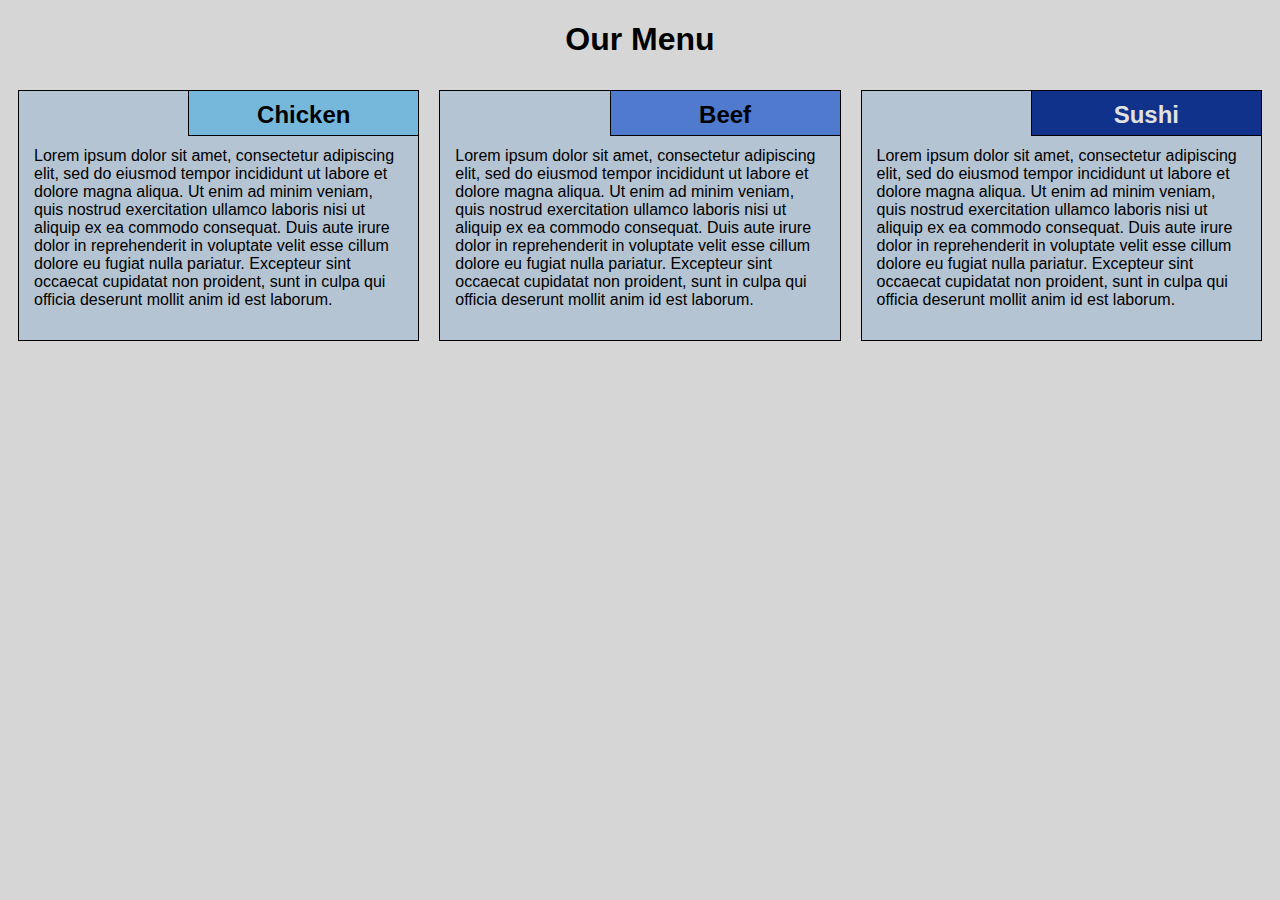
<file: mod2_solution/index.html>
<!DOCTYPE html>
<html lang="en">

<head>
    <meta charset="utf-8">
    <meta name="viewport" content="width=device-width, initial-scale=1">
    <title>Assignment Solution for Module 2</title>
    <link rel="stylesheet" href="css/style.css">
</head>

<body>
    <h1>Our Menu</h1>
    <div class="row">
        <div class="col-lg-4 col-md-6 col-sm-12">
            <section class="Chicken">
                <h2>Chicken</h2>
                <p>
                    Lorem ipsum dolor sit amet, consectetur adipiscing elit, sed do eiusmod tempor incididunt ut labore et dolore magna aliqua. Ut enim ad minim veniam, quis nostrud exercitation ullamco laboris nisi ut aliquip ex ea commodo consequat. Duis aute irure dolor in reprehenderit in voluptate velit esse cillum dolore eu fugiat nulla pariatur. Excepteur sint occaecat cupidatat non proident, sunt in culpa qui officia deserunt mollit anim id est laborum.
                </p>
            </section>
        </div>
        <div class="col-lg-4 col-md-6 col-sm-12">
            <section class="Beef">
                <h2>Beef</h2>
                <p>
                    Lorem ipsum dolor sit amet, consectetur adipiscing elit, sed do eiusmod tempor incididunt ut labore et dolore magna aliqua. Ut enim ad minim veniam, quis nostrud exercitation ullamco laboris nisi ut aliquip ex ea commodo consequat. Duis aute irure dolor in reprehenderit in voluptate velit esse cillum dolore eu fugiat nulla pariatur. Excepteur sint occaecat cupidatat non proident, sunt in culpa qui officia deserunt mollit anim id est laborum.
                </p>
            </section>
        </div>
        <div class="col-lg-4 col-md-12 col-sm-12">
            <section class="Sushi">
                <h2>Sushi</h2>
                <p>
                    Lorem ipsum dolor sit amet, consectetur adipiscing elit, sed do eiusmod tempor incididunt ut labore et dolore magna aliqua. Ut enim ad minim veniam, quis nostrud exercitation ullamco laboris nisi ut aliquip ex ea commodo consequat. Duis aute irure dolor in reprehenderit in voluptate velit esse cillum dolore eu fugiat nulla pariatur. Excepteur sint occaecat cupidatat non proident, sunt in culpa qui officia deserunt mollit anim id est laborum.
                </p>
            </section>
        </div>
</file>
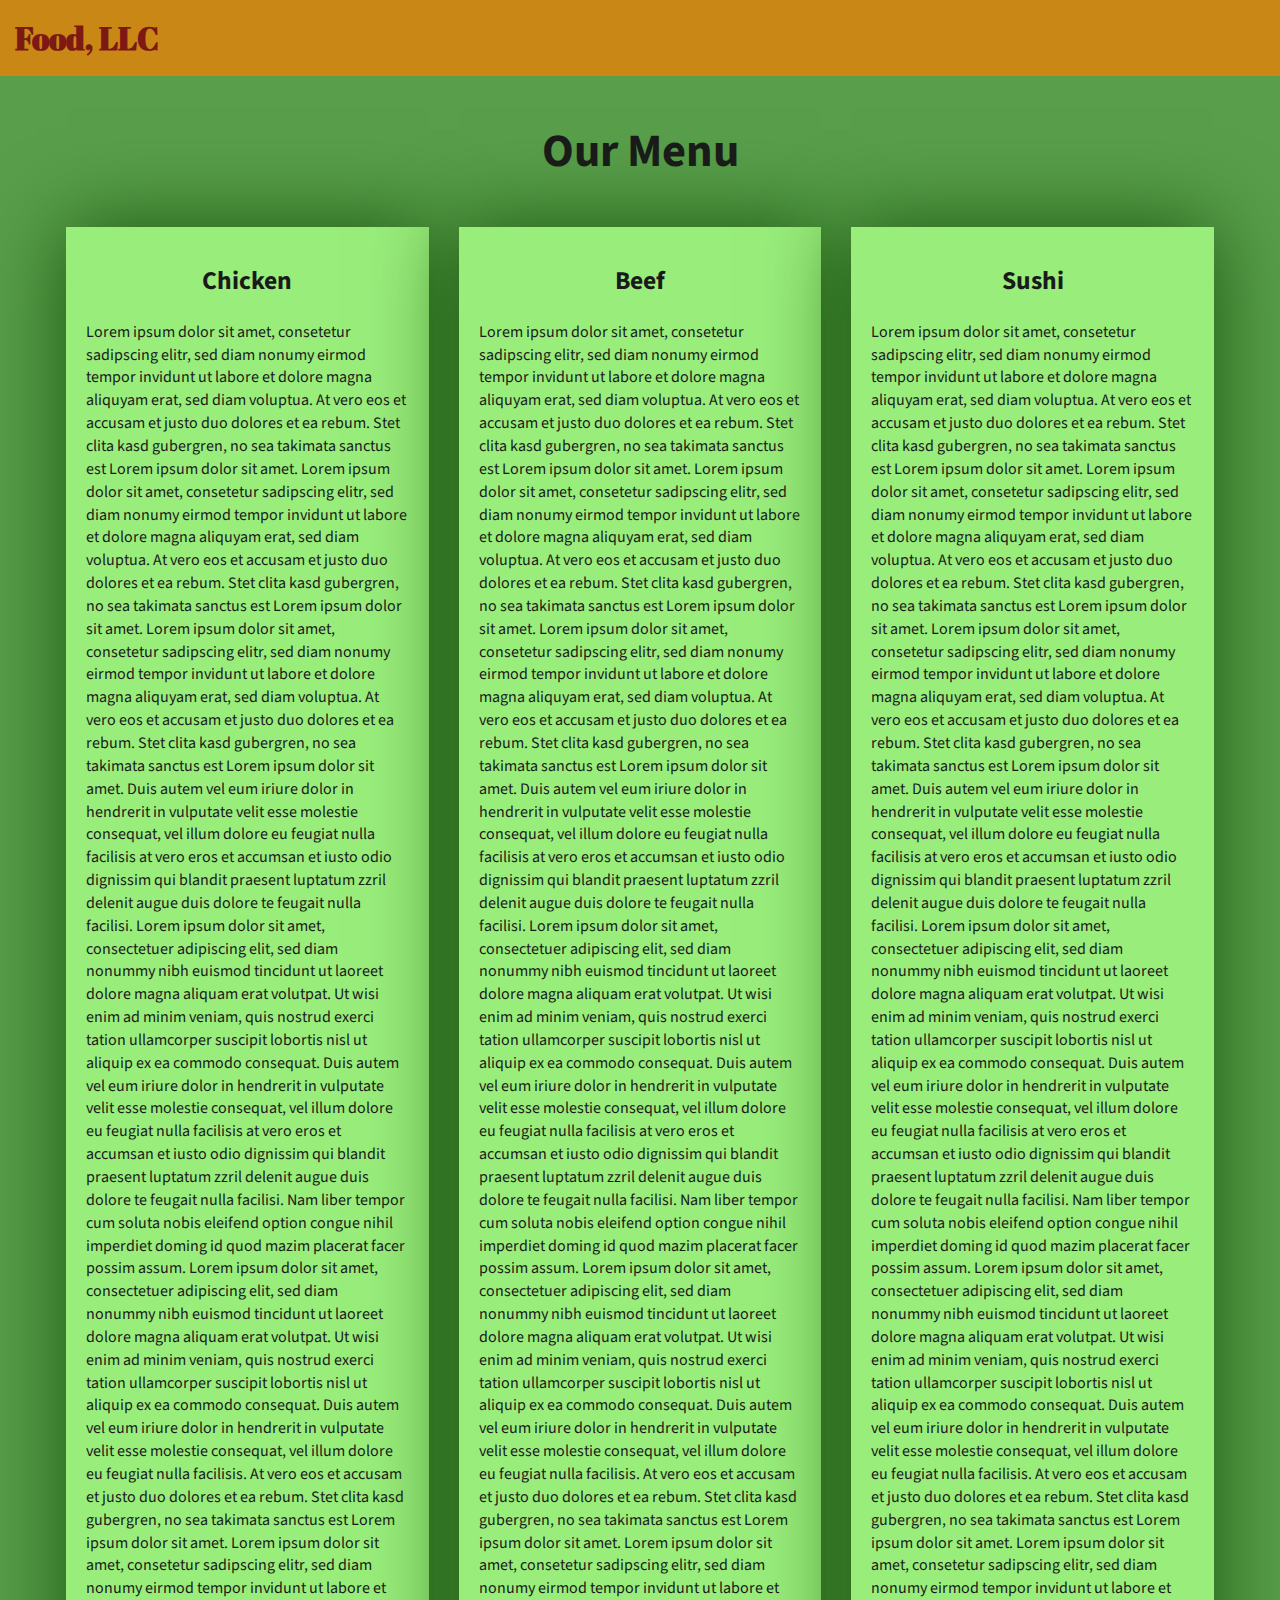
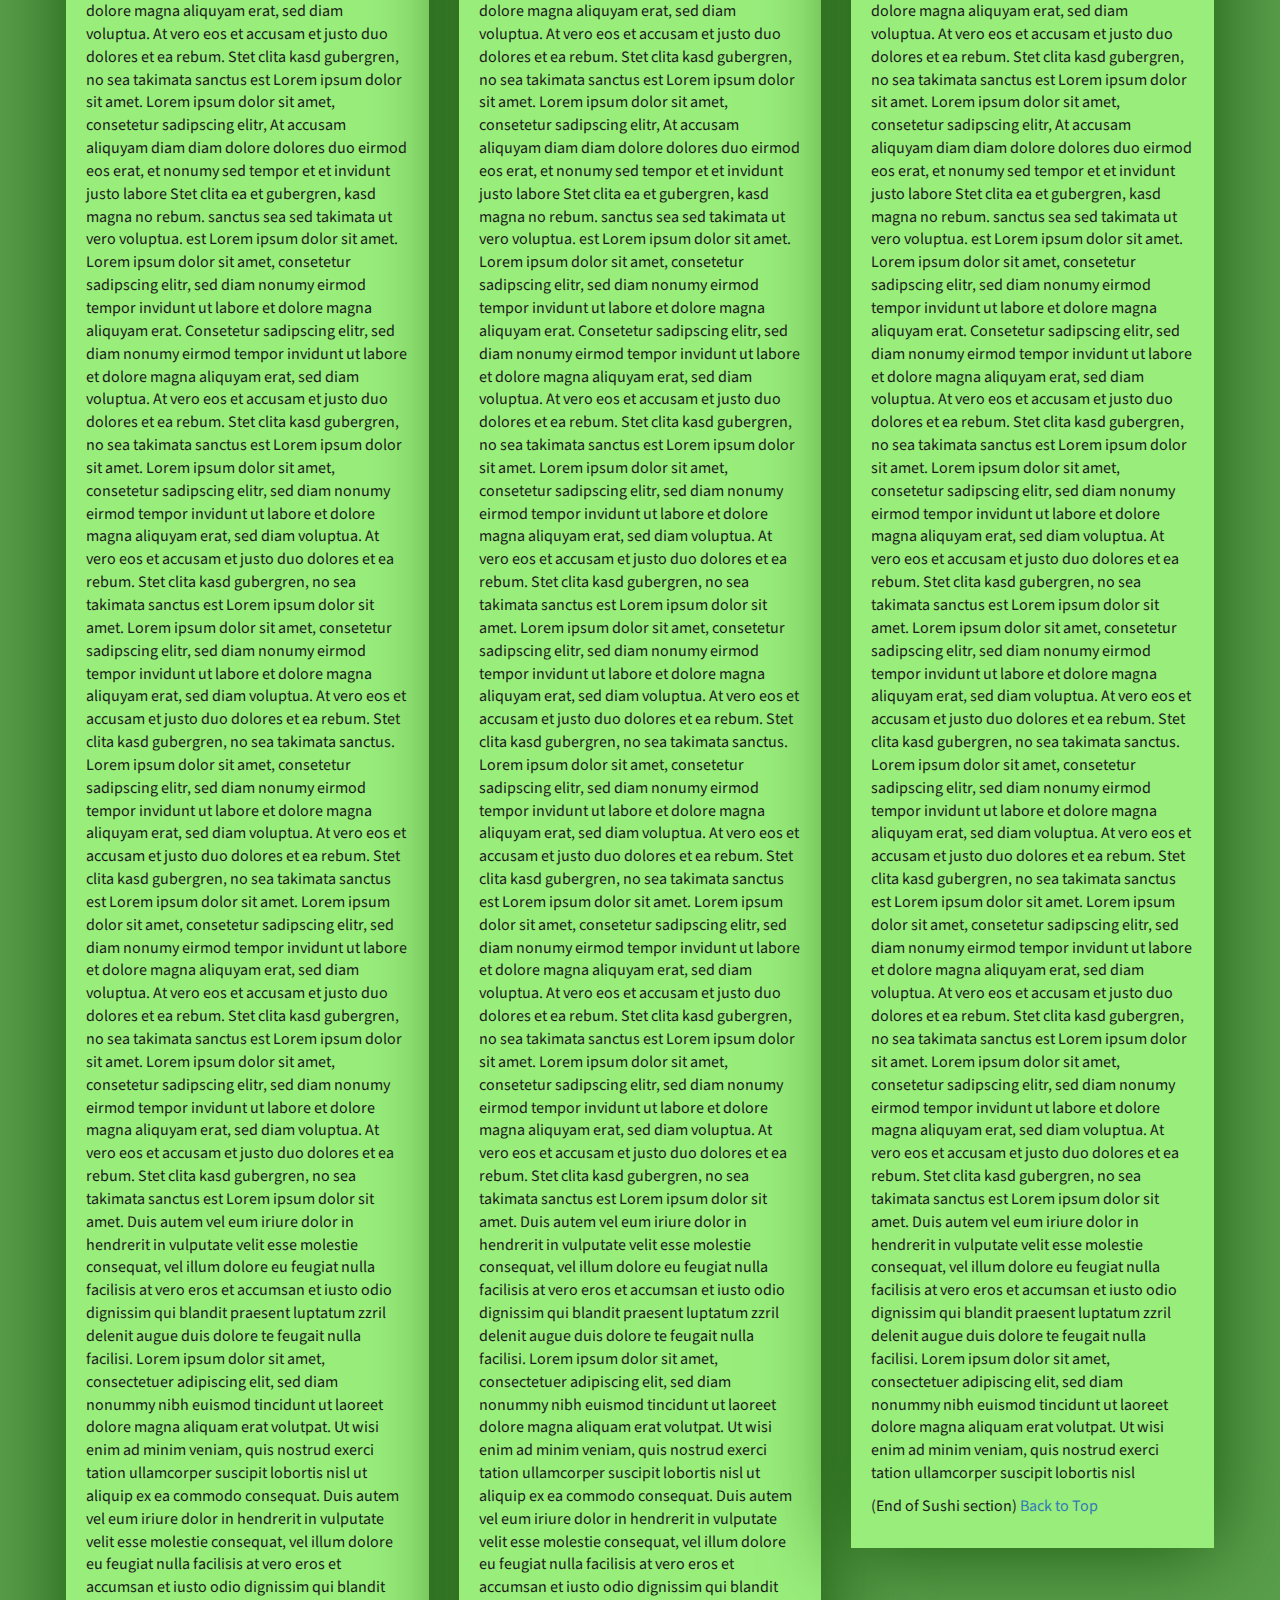
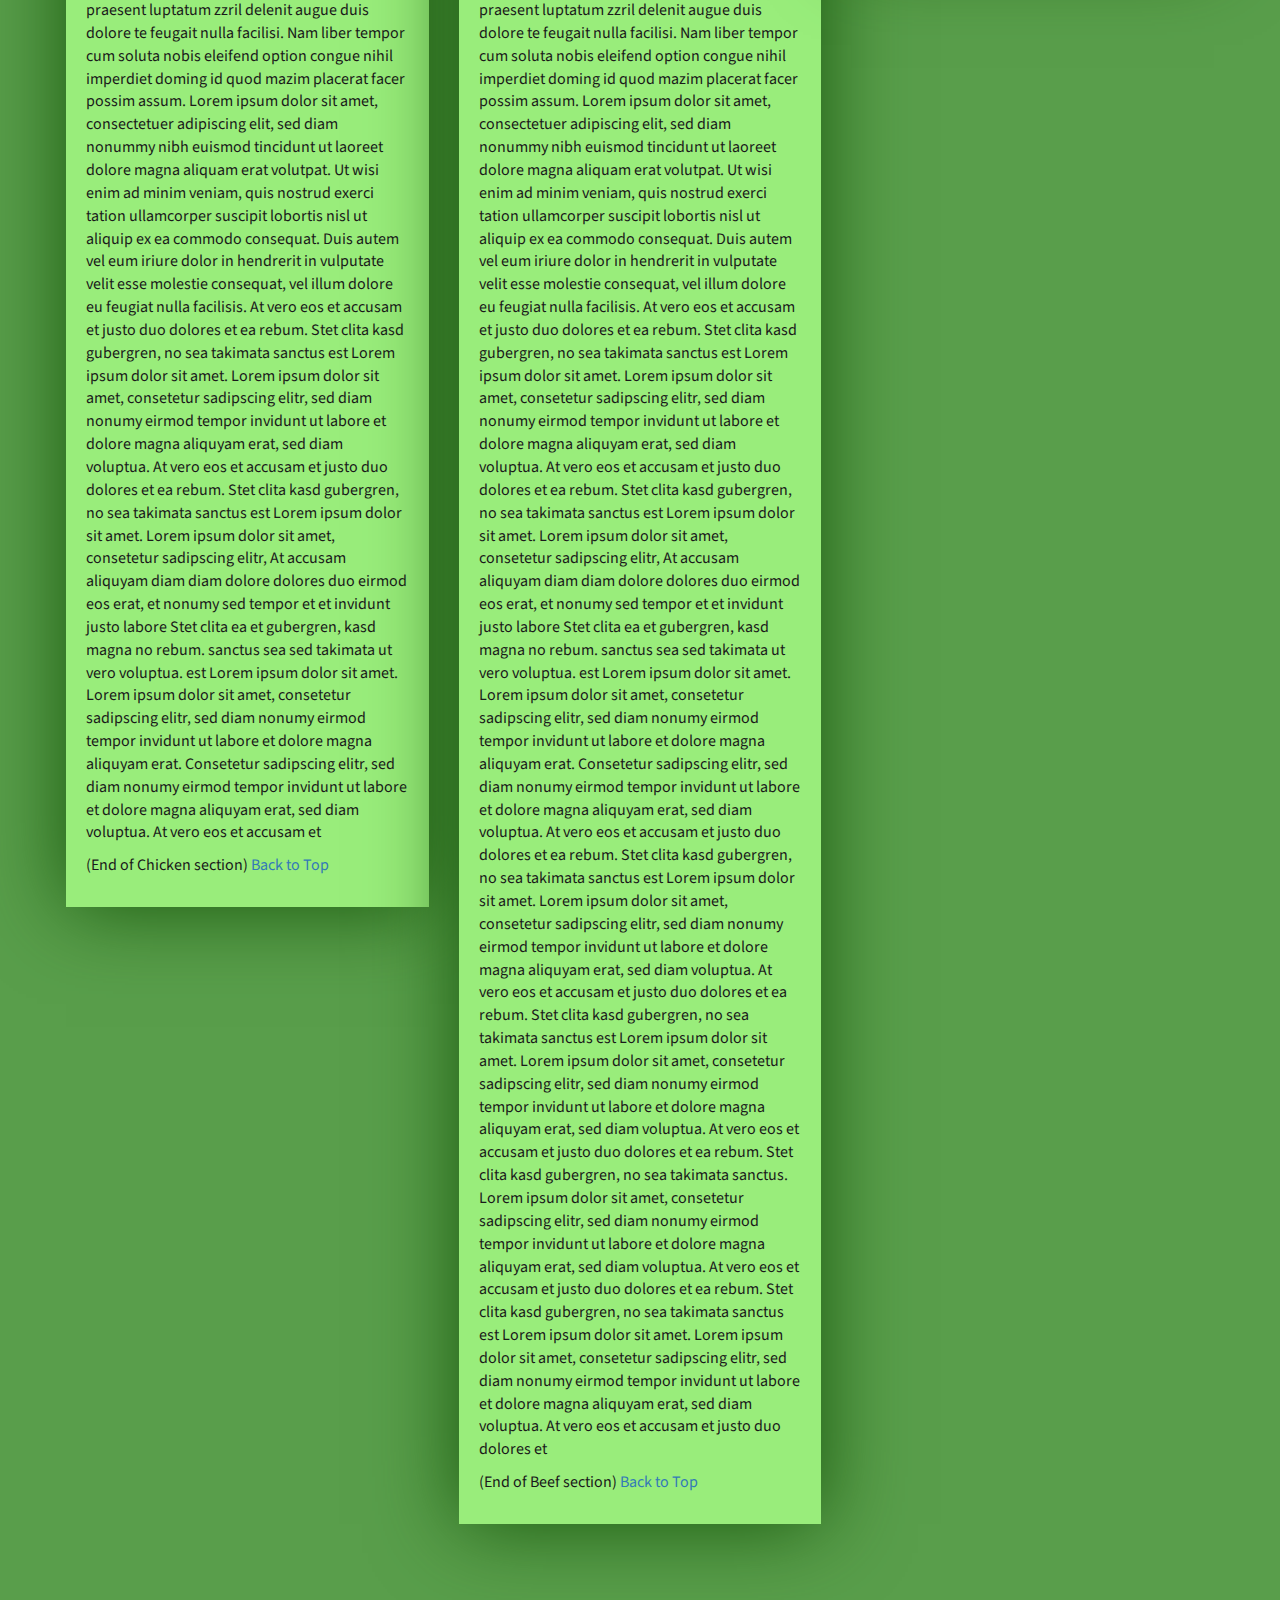
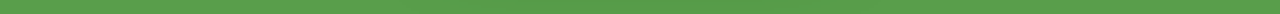
<file: mod3_solution/index.html>
<!DOCTYPE html>
<html lang="zxx">

<head>
    <meta charset="utf-8">
    <meta http-equiv="X-UA-Compatible" content="IE=edge">
    <meta name="viewport" content="width=device-width, initial-scale=1">
    <title>Assignment Solution for Module 3</title>
    <link rel="stylesheet" href="css/bootstrap.min.css">
    <link rel="stylesheet" href="css/styles.css">
    <link href="https://fonts.googleapis.com/css?family=Source+Sans+Pro" rel="stylesheet">
    <link href="https://fonts.googleapis.com/css?family=Abril+Fatface" rel="stylesheet">

    <!-- HTML5 shim and Respond.js for IE8 support of HTML5 elements and media queries -->
    <!-- WARNING: Respond.js doesn't work if you view the page via file:// -->
    <!--[if lt IE 9]>
      <script src="https://oss.maxcdn.com/html5shiv/3.7.2/html5shiv.min.js"></script>
      <script src="https://oss.maxcdn.com/respond/1.4.2/respond.min.js"></script>
    <![endif]-->
</head>

<body>
    <header>
        <nav id="header-nav" class="navbar navbar-default">
            <div class="container-fluid">
                <div class="navbar-header">
                    <div class="navbar-brand">
                        <a href="index.html"><h1>Food, LLC</h1></a>
                    </div>

                    <button type="button" class="navbar-toggle collapsed visible-xs" data-toggle="collapse" data-target="#collapsable-nav" aria-expanded="false">
                        <span class="sr-only">Toggle navigation</span>
                        <span class="icon-bar"></span>
                        <span class="icon-bar"></span>
                        <span class="icon-bar"></span>
                    </button>
                </div>

                <div id="collapsable-nav" class="collapse navbar-collapse">
                    <ul id="nav-list" class="nav navbar-nav navbar-right visible-xs text-center">
                        <li>
                            <a href="#chicken-tile"><br class="hidden-xs"> Chicken</a>
                        </li>
                        <li>
                            <a href="#beef-tile"><br class="hidden-xs"> Beef</a>
                        </li>
                        <li>
                            <a href="#sushi-tile"><br class="hidden-xs"> Sushi</a>
                        </li>
                    </ul>
                </div>
            </div>
        </nav>
    </header>

    <div id="main-content" class="container">
        <h2 id="top-heading" class="text-center">Our Menu</h2>
        <div id="home-tiles" class="row">
            <div class="col-md-4 col-sm-6 col-xs-12">
                <div id="chicken-tile">
                    <section>
                        <h3 class="text-center">Chicken</h3>
                        <p>
                            Lorem ipsum dolor sit amet, consetetur sadipscing elitr, sed diam nonumy eirmod tempor invidunt ut labore et dolore magna aliquyam erat, sed diam voluptua. At vero eos et accusam et justo duo dolores et ea rebum. Stet clita kasd gubergren, no sea takimata
                            sanctus est Lorem ipsum dolor sit amet. Lorem ipsum dolor sit amet, consetetur sadipscing elitr, sed diam nonumy eirmod tempor invidunt ut labore et dolore magna aliquyam erat, sed diam voluptua. At vero eos et accusam et justo
                            duo dolores et ea rebum. Stet clita kasd gubergren, no sea takimata sanctus est Lorem ipsum dolor sit amet. Lorem ipsum dolor sit amet, consetetur sadipscing elitr, sed diam nonumy eirmod tempor invidunt ut labore et dolore
                            magna aliquyam erat, sed diam voluptua. At vero eos et accusam et justo duo dolores et ea rebum. Stet clita kasd gubergren, no sea takimata sanctus est Lorem ipsum dolor sit amet. Duis autem vel eum iriure dolor in hendrerit
                            in vulputate velit esse molestie consequat, vel illum dolore eu feugiat nulla facilisis at vero eros et accumsan et iusto odio dignissim qui blandit praesent luptatum zzril delenit augue duis dolore te feugait nulla facilisi.
                            Lorem ipsum dolor sit amet, consectetuer adipiscing elit, sed diam nonummy nibh euismod tincidunt ut laoreet dolore magna aliquam erat volutpat. Ut wisi enim ad minim veniam, quis nostrud exerci tation ullamcorper suscipit
                            lobortis nisl ut aliquip ex ea commodo consequat. Duis autem vel eum iriure dolor in hendrerit in vulputate velit esse molestie consequat, vel illum dolore eu feugiat nulla facilisis at vero eros et accumsan et iusto odio dignissim
                            qui blandit praesent luptatum zzril delenit augue duis dolore te feugait nulla facilisi. Nam liber tempor cum soluta nobis eleifend option congue nihil imperdiet doming id quod mazim placerat facer possim assum. Lorem ipsum
                            dolor sit amet, consectetuer adipiscing elit, sed diam nonummy nibh euismod tincidunt ut laoreet dolore magna aliquam erat volutpat. Ut wisi enim ad minim veniam, quis nostrud exerci tation ullamcorper suscipit lobortis nisl
                            ut aliquip ex ea commodo consequat. Duis autem vel eum iriure dolor in hendrerit in vulputate velit esse molestie consequat, vel illum dolore eu feugiat nulla facilisis. At vero eos et accusam et justo duo dolores et ea rebum.
                            Stet clita kasd gubergren, no sea takimata sanctus est Lorem ipsum dolor sit amet. Lorem ipsum dolor sit amet, consetetur sadipscing elitr, sed diam nonumy eirmod tempor invidunt ut labore et dolore magna aliquyam erat, sed
                            diam voluptua. At vero eos et accusam et justo duo dolores et ea rebum. Stet clita kasd gubergren, no sea takimata sanctus est Lorem ipsum dolor sit amet. Lorem ipsum dolor sit amet, consetetur sadipscing elitr, At accusam
                            aliquyam diam diam dolore dolores duo eirmod eos erat, et nonumy sed tempor et et invidunt justo labore Stet clita ea et gubergren, kasd magna no rebum. sanctus sea sed takimata ut vero voluptua. est Lorem ipsum dolor sit amet.
                            Lorem ipsum dolor sit amet, consetetur sadipscing elitr, sed diam nonumy eirmod tempor invidunt ut labore et dolore magna aliquyam erat. Consetetur sadipscing elitr, sed diam nonumy eirmod tempor invidunt ut labore et dolore
                            magna aliquyam erat, sed diam voluptua. At vero eos et accusam et justo duo dolores et ea rebum. Stet clita kasd gubergren, no sea takimata sanctus est Lorem ipsum dolor sit amet. Lorem ipsum dolor sit amet, consetetur sadipscing
                            elitr, sed diam nonumy eirmod tempor invidunt ut labore et dolore magna aliquyam erat, sed diam voluptua. At vero eos et accusam et justo duo dolores et ea rebum. Stet clita kasd gubergren, no sea takimata sanctus est Lorem
                            ipsum dolor sit amet. Lorem ipsum dolor sit amet, consetetur sadipscing elitr, sed diam nonumy eirmod tempor invidunt ut labore et dolore magna aliquyam erat, sed diam voluptua. At vero eos et accusam et justo duo dolores et
                            ea rebum. Stet clita kasd gubergren, no sea takimata sanctus. Lorem ipsum dolor sit amet, consetetur sadipscing elitr, sed diam nonumy eirmod tempor invidunt ut labore et dolore magna aliquyam erat, sed diam voluptua. At vero
                            eos et accusam et justo duo dolores et ea rebum. Stet clita kasd gubergren, no sea takimata sanctus est Lorem ipsum dolor sit amet. Lorem ipsum dolor sit amet, consetetur sadipscing elitr, sed diam nonumy eirmod tempor invidunt
                            ut labore et dolore magna aliquyam erat, sed diam voluptua. At vero eos et accusam et justo duo dolores et ea rebum. Stet clita kasd gubergren, no sea takimata sanctus est Lorem ipsum dolor sit amet. Lorem ipsum dolor sit amet,
                            consetetur sadipscing elitr, sed diam nonumy eirmod tempor invidunt ut labore et dolore magna aliquyam erat, sed diam voluptua. At vero eos et accusam et justo duo dolores et ea rebum. Stet clita kasd gubergren, no sea takimata
                            sanctus est Lorem ipsum dolor sit amet. Duis autem vel eum iriure dolor in hendrerit in vulputate velit esse molestie consequat, vel illum dolore eu feugiat nulla facilisis at vero eros et accumsan et iusto odio dignissim qui
                            blandit praesent luptatum zzril delenit augue duis dolore te feugait nulla facilisi. Lorem ipsum dolor sit amet, consectetuer adipiscing elit, sed diam nonummy nibh euismod tincidunt ut laoreet dolore magna aliquam erat volutpat.
                            Ut wisi enim ad minim veniam, quis nostrud exerci tation ullamcorper suscipit lobortis nisl ut aliquip ex ea commodo consequat. Duis autem vel eum iriure dolor in hendrerit in vulputate velit esse molestie consequat, vel illum
                            dolore eu feugiat nulla facilisis at vero eros et accumsan et iusto odio dignissim qui blandit praesent luptatum zzril delenit augue duis dolore te feugait nulla facilisi. Nam liber tempor cum soluta nobis eleifend option congue
                            nihil imperdiet doming id quod mazim placerat facer possim assum. Lorem ipsum dolor sit amet, consectetuer adipiscing elit, sed diam nonummy nibh euismod tincidunt ut laoreet dolore magna aliquam erat volutpat. Ut wisi enim
                            ad minim veniam, quis nostrud exerci tation ullamcorper suscipit lobortis nisl ut aliquip ex ea commodo consequat. Duis autem vel eum iriure dolor in hendrerit in vulputate velit esse molestie consequat, vel illum dolore eu
                            feugiat nulla facilisis. At vero eos et accusam et justo duo dolores et ea rebum. Stet clita kasd gubergren, no sea takimata sanctus est Lorem ipsum dolor sit amet. Lorem ipsum dolor sit amet, consetetur sadipscing elitr, sed
                            diam nonumy eirmod tempor invidunt ut labore et dolore magna aliquyam erat, sed diam voluptua. At vero eos et accusam et justo duo dolores et ea rebum. Stet clita kasd gubergren, no sea takimata sanctus est Lorem ipsum dolor
                            sit amet. Lorem ipsum dolor sit amet, consetetur sadipscing elitr, At accusam aliquyam diam diam dolore dolores duo eirmod eos erat, et nonumy sed tempor et et invidunt justo labore Stet clita ea et gubergren, kasd magna no
                            rebum. sanctus sea sed takimata ut vero voluptua. est Lorem ipsum dolor sit amet. Lorem ipsum dolor sit amet, consetetur sadipscing elitr, sed diam nonumy eirmod tempor invidunt ut labore et dolore magna aliquyam erat. Consetetur
                            sadipscing elitr, sed diam nonumy eirmod tempor invidunt ut labore et dolore magna aliquyam erat, sed diam voluptua. At vero eos et accusam et
                        </p>
                        <p>
                            (End of Chicken section) <a href="#top-heading">Back to Top</a>
                        </p>
                    </section>
                </div>
            </div>
            <div class="col-md-4 col-sm-6 col-xs-12">
                <div id="beef-tile">
                    <section>
                        <h3 class="text-center">Beef</h3>
                        <p>
                            Lorem ipsum dolor sit amet, consetetur sadipscing elitr, sed diam nonumy eirmod tempor invidunt ut labore et dolore magna aliquyam erat, sed diam voluptua. At vero eos et accusam et justo duo dolores et ea rebum. Stet clita kasd gubergren, no sea takimata
                            sanctus est Lorem ipsum dolor sit amet. Lorem ipsum dolor sit amet, consetetur sadipscing elitr, sed diam nonumy eirmod tempor invidunt ut labore et dolore magna aliquyam erat, sed diam voluptua. At vero eos et accusam et justo
                            duo dolores et ea rebum. Stet clita kasd gubergren, no sea takimata sanctus est Lorem ipsum dolor sit amet. Lorem ipsum dolor sit amet, consetetur sadipscing elitr, sed diam nonumy eirmod tempor invidunt ut labore et dolore
                            magna aliquyam erat, sed diam voluptua. At vero eos et accusam et justo duo dolores et ea rebum. Stet clita kasd gubergren, no sea takimata sanctus est Lorem ipsum dolor sit amet. Duis autem vel eum iriure dolor in hendrerit
                            in vulputate velit esse molestie consequat, vel illum dolore eu feugiat nulla facilisis at vero eros et accumsan et iusto odio dignissim qui blandit praesent luptatum zzril delenit augue duis dolore te feugait nulla facilisi.
                            Lorem ipsum dolor sit amet, consectetuer adipiscing elit, sed diam nonummy nibh euismod tincidunt ut laoreet dolore magna aliquam erat volutpat. Ut wisi enim ad minim veniam, quis nostrud exerci tation ullamcorper suscipit
                            lobortis nisl ut aliquip ex ea commodo consequat. Duis autem vel eum iriure dolor in hendrerit in vulputate velit esse molestie consequat, vel illum dolore eu feugiat nulla facilisis at vero eros et accumsan et iusto odio dignissim
                            qui blandit praesent luptatum zzril delenit augue duis dolore te feugait nulla facilisi. Nam liber tempor cum soluta nobis eleifend option congue nihil imperdiet doming id quod mazim placerat facer possim assum. Lorem ipsum
                            dolor sit amet, consectetuer adipiscing elit, sed diam nonummy nibh euismod tincidunt ut laoreet dolore magna aliquam erat volutpat. Ut wisi enim ad minim veniam, quis nostrud exerci tation ullamcorper suscipit lobortis nisl
                            ut aliquip ex ea commodo consequat. Duis autem vel eum iriure dolor in hendrerit in vulputate velit esse molestie consequat, vel illum dolore eu feugiat nulla facilisis. At vero eos et accusam et justo duo dolores et ea rebum.
                            Stet clita kasd gubergren, no sea takimata sanctus est Lorem ipsum dolor sit amet. Lorem ipsum dolor sit amet, consetetur sadipscing elitr, sed diam nonumy eirmod tempor invidunt ut labore et dolore magna aliquyam erat, sed
                            diam voluptua. At vero eos et accusam et justo duo dolores et ea rebum. Stet clita kasd gubergren, no sea takimata sanctus est Lorem ipsum dolor sit amet. Lorem ipsum dolor sit amet, consetetur sadipscing elitr, At accusam
                            aliquyam diam diam dolore dolores duo eirmod eos erat, et nonumy sed tempor et et invidunt justo labore Stet clita ea et gubergren, kasd magna no rebum. sanctus sea sed takimata ut vero voluptua. est Lorem ipsum dolor sit amet.
                            Lorem ipsum dolor sit amet, consetetur sadipscing elitr, sed diam nonumy eirmod tempor invidunt ut labore et dolore magna aliquyam erat. Consetetur sadipscing elitr, sed diam nonumy eirmod tempor invidunt ut labore et dolore
                            magna aliquyam erat, sed diam voluptua. At vero eos et accusam et justo duo dolores et ea rebum. Stet clita kasd gubergren, no sea takimata sanctus est Lorem ipsum dolor sit amet. Lorem ipsum dolor sit amet, consetetur sadipscing
                            elitr, sed diam nonumy eirmod tempor invidunt ut labore et dolore magna aliquyam erat, sed diam voluptua. At vero eos et accusam et justo duo dolores et ea rebum. Stet clita kasd gubergren, no sea takimata sanctus est Lorem
                            ipsum dolor sit amet. Lorem ipsum dolor sit amet, consetetur sadipscing elitr, sed diam nonumy eirmod tempor invidunt ut labore et dolore magna aliquyam erat, sed diam voluptua. At vero eos et accusam et justo duo dolores et
                            ea rebum. Stet clita kasd gubergren, no sea takimata sanctus. Lorem ipsum dolor sit amet, consetetur sadipscing elitr, sed diam nonumy eirmod tempor invidunt ut labore et dolore magna aliquyam erat, sed diam voluptua. At vero
                            eos et accusam et justo duo dolores et ea rebum. Stet clita kasd gubergren, no sea takimata sanctus est Lorem ipsum dolor sit amet. Lorem ipsum dolor sit amet, consetetur sadipscing elitr, sed diam nonumy eirmod tempor invidunt
                            ut labore et dolore magna aliquyam erat, sed diam voluptua. At vero eos et accusam et justo duo dolores et ea rebum. Stet clita kasd gubergren, no sea takimata sanctus est Lorem ipsum dolor sit amet. Lorem ipsum dolor sit amet,
                            consetetur sadipscing elitr, sed diam nonumy eirmod tempor invidunt ut labore et dolore magna aliquyam erat, sed diam voluptua. At vero eos et accusam et justo duo dolores et ea rebum. Stet clita kasd gubergren, no sea takimata
                            sanctus est Lorem ipsum dolor sit amet. Duis autem vel eum iriure dolor in hendrerit in vulputate velit esse molestie consequat, vel illum dolore eu feugiat nulla facilisis at vero eros et accumsan et iusto odio dignissim qui
                            blandit praesent luptatum zzril delenit augue duis dolore te feugait nulla facilisi. Lorem ipsum dolor sit amet, consectetuer adipiscing elit, sed diam nonummy nibh euismod tincidunt ut laoreet dolore magna aliquam erat volutpat.
                            Ut wisi enim ad minim veniam, quis nostrud exerci tation ullamcorper suscipit lobortis nisl ut aliquip ex ea commodo consequat. Duis autem vel eum iriure dolor in hendrerit in vulputate velit esse molestie consequat, vel illum
                            dolore eu feugiat nulla facilisis at vero eros et accumsan et iusto odio dignissim qui blandit praesent luptatum zzril delenit augue duis dolore te feugait nulla facilisi. Nam liber tempor cum soluta nobis eleifend option congue
                            nihil imperdiet doming id quod mazim placerat facer possim assum. Lorem ipsum dolor sit amet, consectetuer adipiscing elit, sed diam nonummy nibh euismod tincidunt ut laoreet dolore magna aliquam erat volutpat. Ut wisi enim
                            ad minim veniam, quis nostrud exerci tation ullamcorper suscipit lobortis nisl ut aliquip ex ea commodo consequat. Duis autem vel eum iriure dolor in hendrerit in vulputate velit esse molestie consequat, vel illum dolore eu
                            feugiat nulla facilisis. At vero eos et accusam et justo duo dolores et ea rebum. Stet clita kasd gubergren, no sea takimata sanctus est Lorem ipsum dolor sit amet. Lorem ipsum dolor sit amet, consetetur sadipscing elitr, sed
                            diam nonumy eirmod tempor invidunt ut labore et dolore magna aliquyam erat, sed diam voluptua. At vero eos et accusam et justo duo dolores et ea rebum. Stet clita kasd gubergren, no sea takimata sanctus est Lorem ipsum dolor
                            sit amet. Lorem ipsum dolor sit amet, consetetur sadipscing elitr, At accusam aliquyam diam diam dolore dolores duo eirmod eos erat, et nonumy sed tempor et et invidunt justo labore Stet clita ea et gubergren, kasd magna no
                            rebum. sanctus sea sed takimata ut vero voluptua. est Lorem ipsum dolor sit amet. Lorem ipsum dolor sit amet, consetetur sadipscing elitr, sed diam nonumy eirmod tempor invidunt ut labore et dolore magna aliquyam erat. Consetetur
                            sadipscing elitr, sed diam nonumy eirmod tempor invidunt ut labore et dolore magna aliquyam erat, sed diam voluptua. At vero eos et accusam et justo duo dolores et ea rebum. Stet clita kasd gubergren, no sea takimata sanctus
                            est Lorem ipsum dolor sit amet. Lorem ipsum dolor sit amet, consetetur sadipscing elitr, sed diam nonumy eirmod tempor invidunt ut labore et dolore magna aliquyam erat, sed diam voluptua. At vero eos et accusam et justo duo
                            dolores et ea rebum. Stet clita kasd gubergren, no sea takimata sanctus est Lorem ipsum dolor sit amet. Lorem ipsum dolor sit amet, consetetur sadipscing elitr, sed diam nonumy eirmod tempor invidunt ut labore et dolore magna
                            aliquyam erat, sed diam voluptua. At vero eos et accusam et justo duo dolores et ea rebum. Stet clita kasd gubergren, no sea takimata sanctus. Lorem ipsum dolor sit amet, consetetur sadipscing elitr, sed diam nonumy eirmod
                            tempor invidunt ut labore et dolore magna aliquyam erat, sed diam voluptua. At vero eos et accusam et justo duo dolores et ea rebum. Stet clita kasd gubergren, no sea takimata sanctus est Lorem ipsum dolor sit amet. Lorem ipsum
                            dolor sit amet, consetetur sadipscing elitr, sed diam nonumy eirmod tempor invidunt ut labore et dolore magna aliquyam erat, sed diam voluptua. At vero eos et accusam et justo duo dolores et
                        </p>
                        <p>
                            (End of Beef section) <a href="#top-heading">Back to Top</a>
                        </p>
                    </section>
                </div>
            </div>
            <!-- <div class="clearfix visible-md-block"></div> -->
            <div class="col-md-4 col-sm-12 col-xs-12">
                <div id="sushi-tile">
                    <section>
                        <h3 class="text-center">Sushi</h3>
                        <p>
                            Lorem ipsum dolor sit amet, consetetur sadipscing elitr, sed diam nonumy eirmod tempor invidunt ut labore et dolore magna aliquyam erat, sed diam voluptua. At vero eos et accusam et justo duo dolores et ea rebum. Stet clita kasd gubergren, no sea takimata
                            sanctus est Lorem ipsum dolor sit amet. Lorem ipsum dolor sit amet, consetetur sadipscing elitr, sed diam nonumy eirmod tempor invidunt ut labore et dolore magna aliquyam erat, sed diam voluptua. At vero eos et accusam et justo
                            duo dolores et ea rebum. Stet clita kasd gubergren, no sea takimata sanctus est Lorem ipsum dolor sit amet. Lorem ipsum dolor sit amet, consetetur sadipscing elitr, sed diam nonumy eirmod tempor invidunt ut labore et dolore
                            magna aliquyam erat, sed diam voluptua. At vero eos et accusam et justo duo dolores et ea rebum. Stet clita kasd gubergren, no sea takimata sanctus est Lorem ipsum dolor sit amet. Duis autem vel eum iriure dolor in hendrerit
                            in vulputate velit esse molestie consequat, vel illum dolore eu feugiat nulla facilisis at vero eros et accumsan et iusto odio dignissim qui blandit praesent luptatum zzril delenit augue duis dolore te feugait nulla facilisi.
                            Lorem ipsum dolor sit amet, consectetuer adipiscing elit, sed diam nonummy nibh euismod tincidunt ut laoreet dolore magna aliquam erat volutpat. Ut wisi enim ad minim veniam, quis nostrud exerci tation ullamcorper suscipit
                            lobortis nisl ut aliquip ex ea commodo consequat. Duis autem vel eum iriure dolor in hendrerit in vulputate velit esse molestie consequat, vel illum dolore eu feugiat nulla facilisis at vero eros et accumsan et iusto odio dignissim
                            qui blandit praesent luptatum zzril delenit augue duis dolore te feugait nulla facilisi. Nam liber tempor cum soluta nobis eleifend option congue nihil imperdiet doming id quod mazim placerat facer possim assum. Lorem ipsum
                            dolor sit amet, consectetuer adipiscing elit, sed diam nonummy nibh euismod tincidunt ut laoreet dolore magna aliquam erat volutpat. Ut wisi enim ad minim veniam, quis nostrud exerci tation ullamcorper suscipit lobortis nisl
                            ut aliquip ex ea commodo consequat. Duis autem vel eum iriure dolor in hendrerit in vulputate velit esse molestie consequat, vel illum dolore eu feugiat nulla facilisis. At vero eos et accusam et justo duo dolores et ea rebum.
                            Stet clita kasd gubergren, no sea takimata sanctus est Lorem ipsum dolor sit amet. Lorem ipsum dolor sit amet, consetetur sadipscing elitr, sed diam nonumy eirmod tempor invidunt ut labore et dolore magna aliquyam erat, sed
                            diam voluptua. At vero eos et accusam et justo duo dolores et ea rebum. Stet clita kasd gubergren, no sea takimata sanctus est Lorem ipsum dolor sit amet. Lorem ipsum dolor sit amet, consetetur sadipscing elitr, At accusam
                            aliquyam diam diam dolore dolores duo eirmod eos erat, et nonumy sed tempor et et invidunt justo labore Stet clita ea et gubergren, kasd magna no rebum. sanctus sea sed takimata ut vero voluptua. est Lorem ipsum dolor sit amet.
                            Lorem ipsum dolor sit amet, consetetur sadipscing elitr, sed diam nonumy eirmod tempor invidunt ut labore et dolore magna aliquyam erat. Consetetur sadipscing elitr, sed diam nonumy eirmod tempor invidunt ut labore et dolore
                            magna aliquyam erat, sed diam voluptua. At vero eos et accusam et justo duo dolores et ea rebum. Stet clita kasd gubergren, no sea takimata sanctus est Lorem ipsum dolor sit amet. Lorem ipsum dolor sit amet, consetetur sadipscing
                            elitr, sed diam nonumy eirmod tempor invidunt ut labore et dolore magna aliquyam erat, sed diam voluptua. At vero eos et accusam et justo duo dolores et ea rebum. Stet clita kasd gubergren, no sea takimata sanctus est Lorem
                            ipsum dolor sit amet. Lorem ipsum dolor sit amet, consetetur sadipscing elitr, sed diam nonumy eirmod tempor invidunt ut labore et dolore magna aliquyam erat, sed diam voluptua. At vero eos et accusam et justo duo dolores et
                            ea rebum. Stet clita kasd gubergren, no sea takimata sanctus. Lorem ipsum dolor sit amet, consetetur sadipscing elitr, sed diam nonumy eirmod tempor invidunt ut labore et dolore magna aliquyam erat, sed diam voluptua. At vero
                            eos et accusam et justo duo dolores et ea rebum. Stet clita kasd gubergren, no sea takimata sanctus est Lorem ipsum dolor sit amet. Lorem ipsum dolor sit amet, consetetur sadipscing elitr, sed diam nonumy eirmod tempor invidunt
                            ut labore et dolore magna aliquyam erat, sed diam voluptua. At vero eos et accusam et justo duo dolores et ea rebum. Stet clita kasd gubergren, no sea takimata sanctus est Lorem ipsum dolor sit amet. Lorem ipsum dolor sit amet,
                            consetetur sadipscing elitr, sed diam nonumy eirmod tempor invidunt ut labore et dolore magna aliquyam erat, sed diam voluptua. At vero eos et accusam et justo duo dolores et ea rebum. Stet clita kasd gubergren, no sea takimata
                            sanctus est Lorem ipsum dolor sit amet. Duis autem vel eum iriure dolor in hendrerit in vulputate velit esse molestie consequat, vel illum dolore eu feugiat nulla facilisis at vero eros et accumsan et iusto odio dignissim qui
                            blandit praesent luptatum zzril delenit augue duis dolore te feugait nulla facilisi. Lorem ipsum dolor sit amet, consectetuer adipiscing elit, sed diam nonummy nibh euismod tincidunt ut laoreet dolore magna aliquam erat volutpat.
                            Ut wisi enim ad minim veniam, quis nostrud exerci tation ullamcorper suscipit lobortis nisl
                        </p>
                        <p>
                            (End of Sushi section) <a href="#top-heading">Back to Top</a>
                        </p>
                    </section>
                </div>
            </div>
            <!-- <div class="clearfix visible-lg-block"></div> -->
        </div>
    </div>
    <div class="clearfix visible-lg-block"></div>


    <!-- jQuery (Bootstrap JS plugins depend on it) -->
    <script src="js/jquery-3.1.1.min.js"></script>
    <script src="js/bootstrap.min.js"></script>
    <!-- <script src="js/script.js"></script> -->

</body>

</html>
</file>
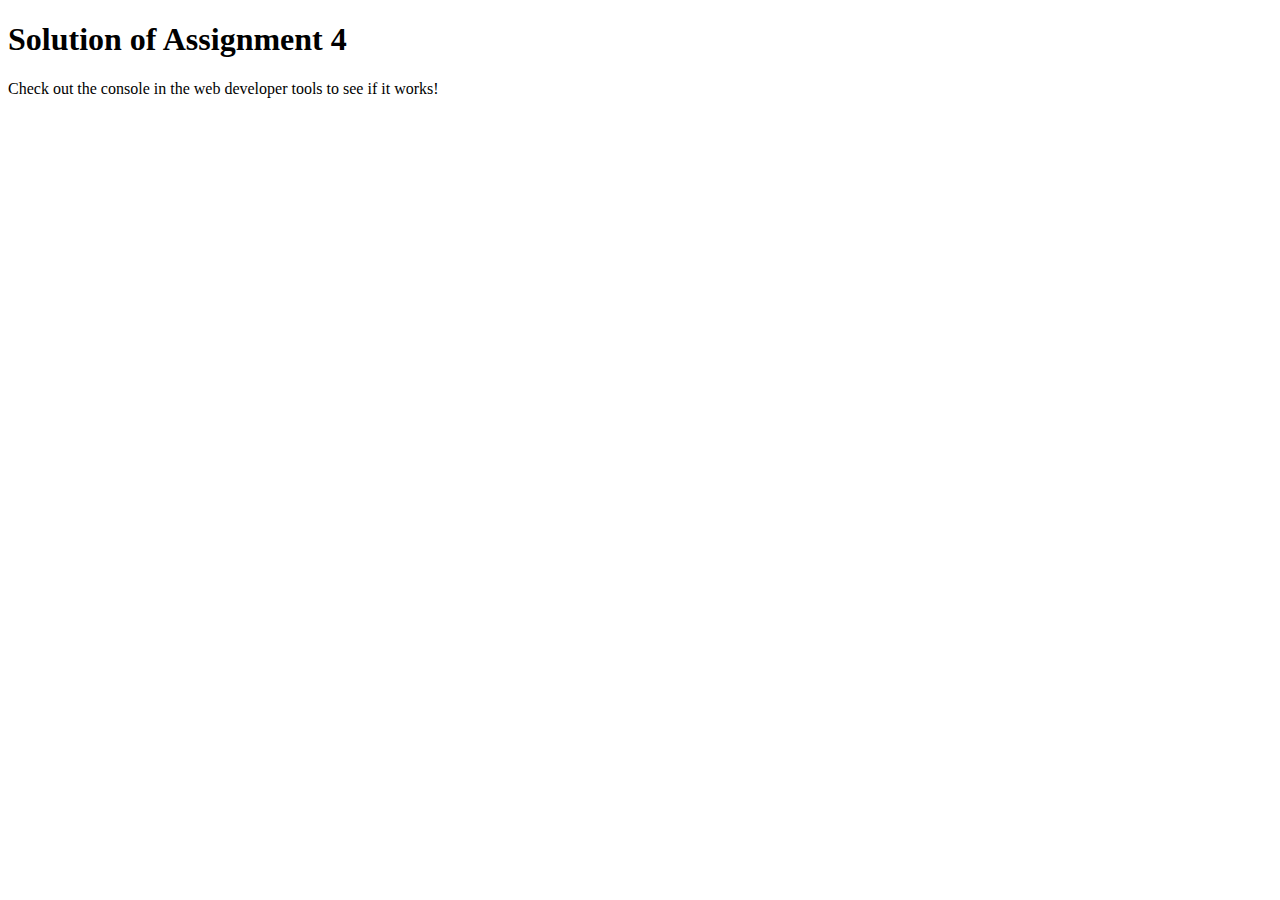
<file: mod4_solution/index.html>
<!DOCTYPE html>
<html>

<head>
    <meta charset="utf-8">
    <title>Assignment Solution for Module 4</title>
    <script src="SpeakHello.js"></script>
    <script src="SpeakGoodBye.js"></script>
    <script src="script.js"></script>
</head>

<body>
    <h1>Solution of Assignment 4</h1>
    <p>Check out the console in the web developer tools to see if it works!</p>
</body>

</html>
</file>
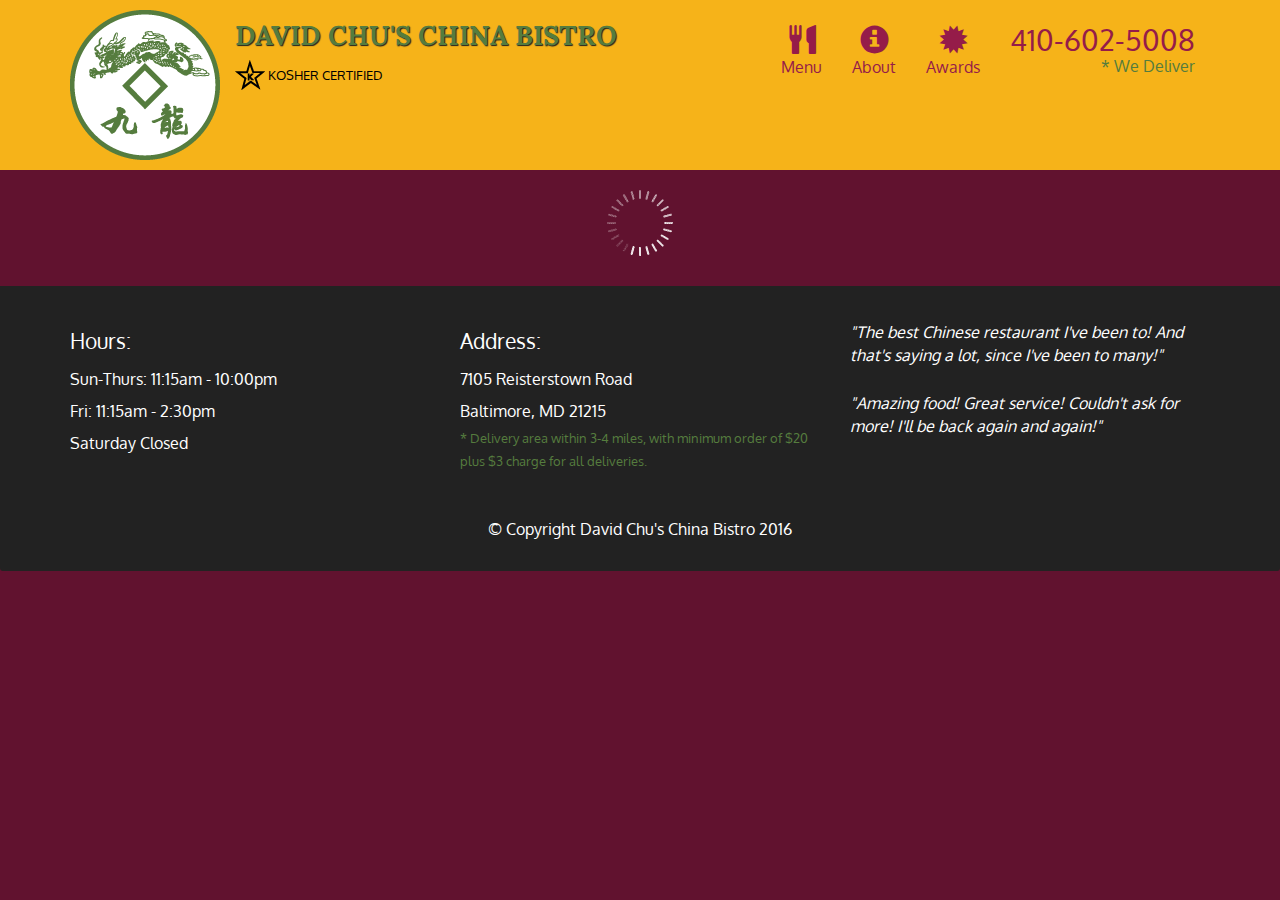
<file: mod5_solution/index.html>
<!doctype html>
<html lang="en">
  <head>
    <meta charset="utf-8">
    <meta http-equiv="X-UA-Compatible" content="IE=edge">
    <meta name="viewport" content="width=device-width, initial-scale=1">
    <title>David Chu's China Bistro</title>
    <link rel="stylesheet" href="css/bootstrap.min.css">
    <link rel="stylesheet" href="css/styles.css">
    <link href='https://fonts.googleapis.com/css?family=Oxygen:400,300,700' rel='stylesheet' type='text/css'>
    <link href='https://fonts.googleapis.com/css?family=Lora' rel='stylesheet' type='text/css'>
  </head>
<body>
  <header>
    <nav id="header-nav" class="navbar navbar-default">
      <div class="container">
        <div class="navbar-header">
          <a href="index.html" class="pull-left visible-md visible-lg">
            <div id="logo-img" alt="Logo image"></div>
          </a>

          <div class="navbar-brand">
            <a href="index.html"><h1>David Chu's China Bistro</h1></a>
            <p>
              <img src="images/star-k-logo.png" alt="Kosher certification">
              <span>Kosher Certified</span>
            </p>
          </div>

          <button id="navbarToggle" type="button" class="navbar-toggle collapsed" data-toggle="collapse" data-target="#collapsable-nav" aria-expanded="false">
            <span class="sr-only">Toggle navigation</span>
            <span class="icon-bar"></span>
            <span class="icon-bar"></span>
            <span class="icon-bar"></span>
          </button>
        </div>
        
        <div id="collapsable-nav" class="collapse navbar-collapse">
           <ul id="nav-list" class="nav navbar-nav navbar-right">
            <li id="navHomeButton" class="visible-xs active">
              <a href="index.html">
                <span class="glyphicon glyphicon-home"></span> Home</a>
            </li>
            <li id="navMenuButton">
              <a href="#" onclick="$dc.loadMenuCategories();">
                <span class="glyphicon glyphicon-cutlery"></span><br class="hidden-xs"> Menu</a>
            </li>
            <li>
              <a href="#">
                <span class="glyphicon glyphicon-info-sign"></span><br class="hidden-xs"> About</a>
            </li>
            <li>
              <a href="#">
                <span class="glyphicon glyphicon-certificate"></span><br class="hidden-xs"> Awards</a>
            </li>
            <li id="phone" class="hidden-xs">
              <a href="tel:410-602-5008">
                <span>410-602-5008</span></a><div>* We Deliver</div>
            </li>
          </ul><!-- #nav-list -->
        </div><!-- .collapse .navbar-collapse -->
      </div><!-- .container -->
    </nav><!-- #header-nav -->
  </header>

  <div id="call-btn" class="visible-xs">
    <a class="btn" href="tel:410-602-5008">
    <span class="glyphicon glyphicon-earphone"></span>
    410-602-5008
    </a>
  </div>
  <div id="xs-deliver" class="text-center visible-xs">* We Deliver</div>

  <div id="main-content" class="container"></div>

  <footer class="panel-footer">
    <div class="container">
      <div class="row">
        <section id="hours" class="col-sm-4">
          <span>Hours:</span><br>
          Sun-Thurs: 11:15am - 10:00pm<br>
          Fri: 11:15am - 2:30pm<br>
          Saturday Closed
          <hr class="visible-xs">
        </section>
        <section id="address" class="col-sm-4">
          <span>Address:</span><br>
          7105 Reisterstown Road<br>
          Baltimore, MD 21215
          <p>* Delivery area within 3-4 miles, with minimum order of $20 plus $3 charge for all deliveries.</p>
          <hr class="visible-xs">
        </section>
        <section id="testimonials" class="col-sm-4">
          <p>"The best Chinese restaurant I've been to! And that's saying a lot, since I've been to many!"</p>
          <p>"Amazing food! Great service! Couldn't ask for more! I'll be back again and again!"</p>
        </section>
      </div>
      <div class="text-center">&copy; Copyright David Chu's China Bistro 2016</div>
    </div>
  </footer>

  <!-- jQuery (Bootstrap JS plugins depend on it) -->
  <script src="js/jquery-2.1.4.min.js"></script>
  <script src="js/bootstrap.min.js"></script>
  <script src="js/ajax-utils.js"></script>
  <script src="js/script.js"></script>
</body>
</html>
</file>
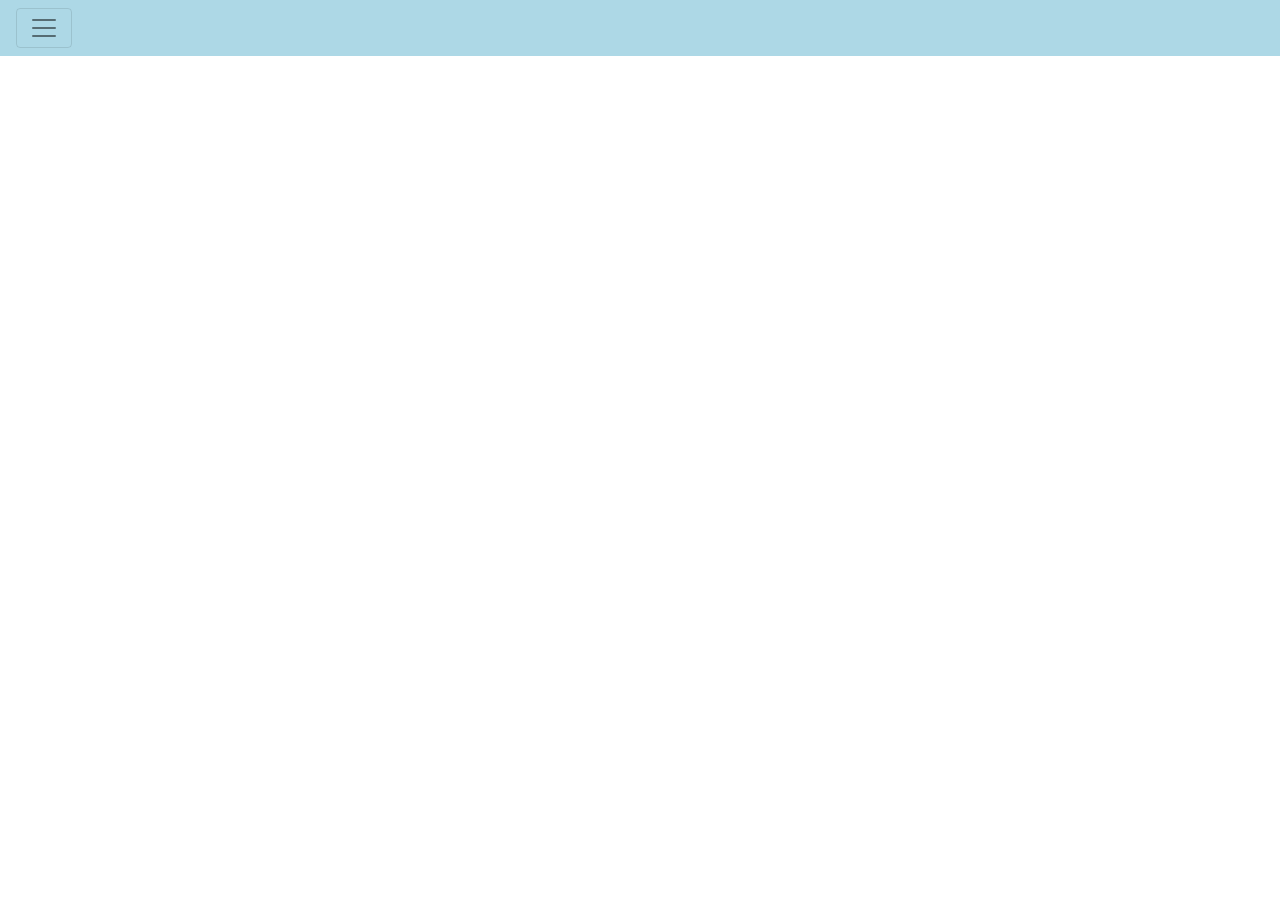
<file: site/index.html>
<!DOCTYPE html>
<html>
<head>
	<title>Hello Coursera</title>
	<link rel="stylesheet" type="text/css" href="bootstrap-4.4.1-dist/css/bootstrap.css">
	<link rel="stylesheet" type="text/css" href="css/styles.css">
</head>
<body>
	<nav class="navbar navbar-light">
  		<button class="navbar-toggler" type="button" >
    		<span class="navbar-toggler-icon"></span>
  		</button>
	</nav>
	
</body>
</html>
</file>
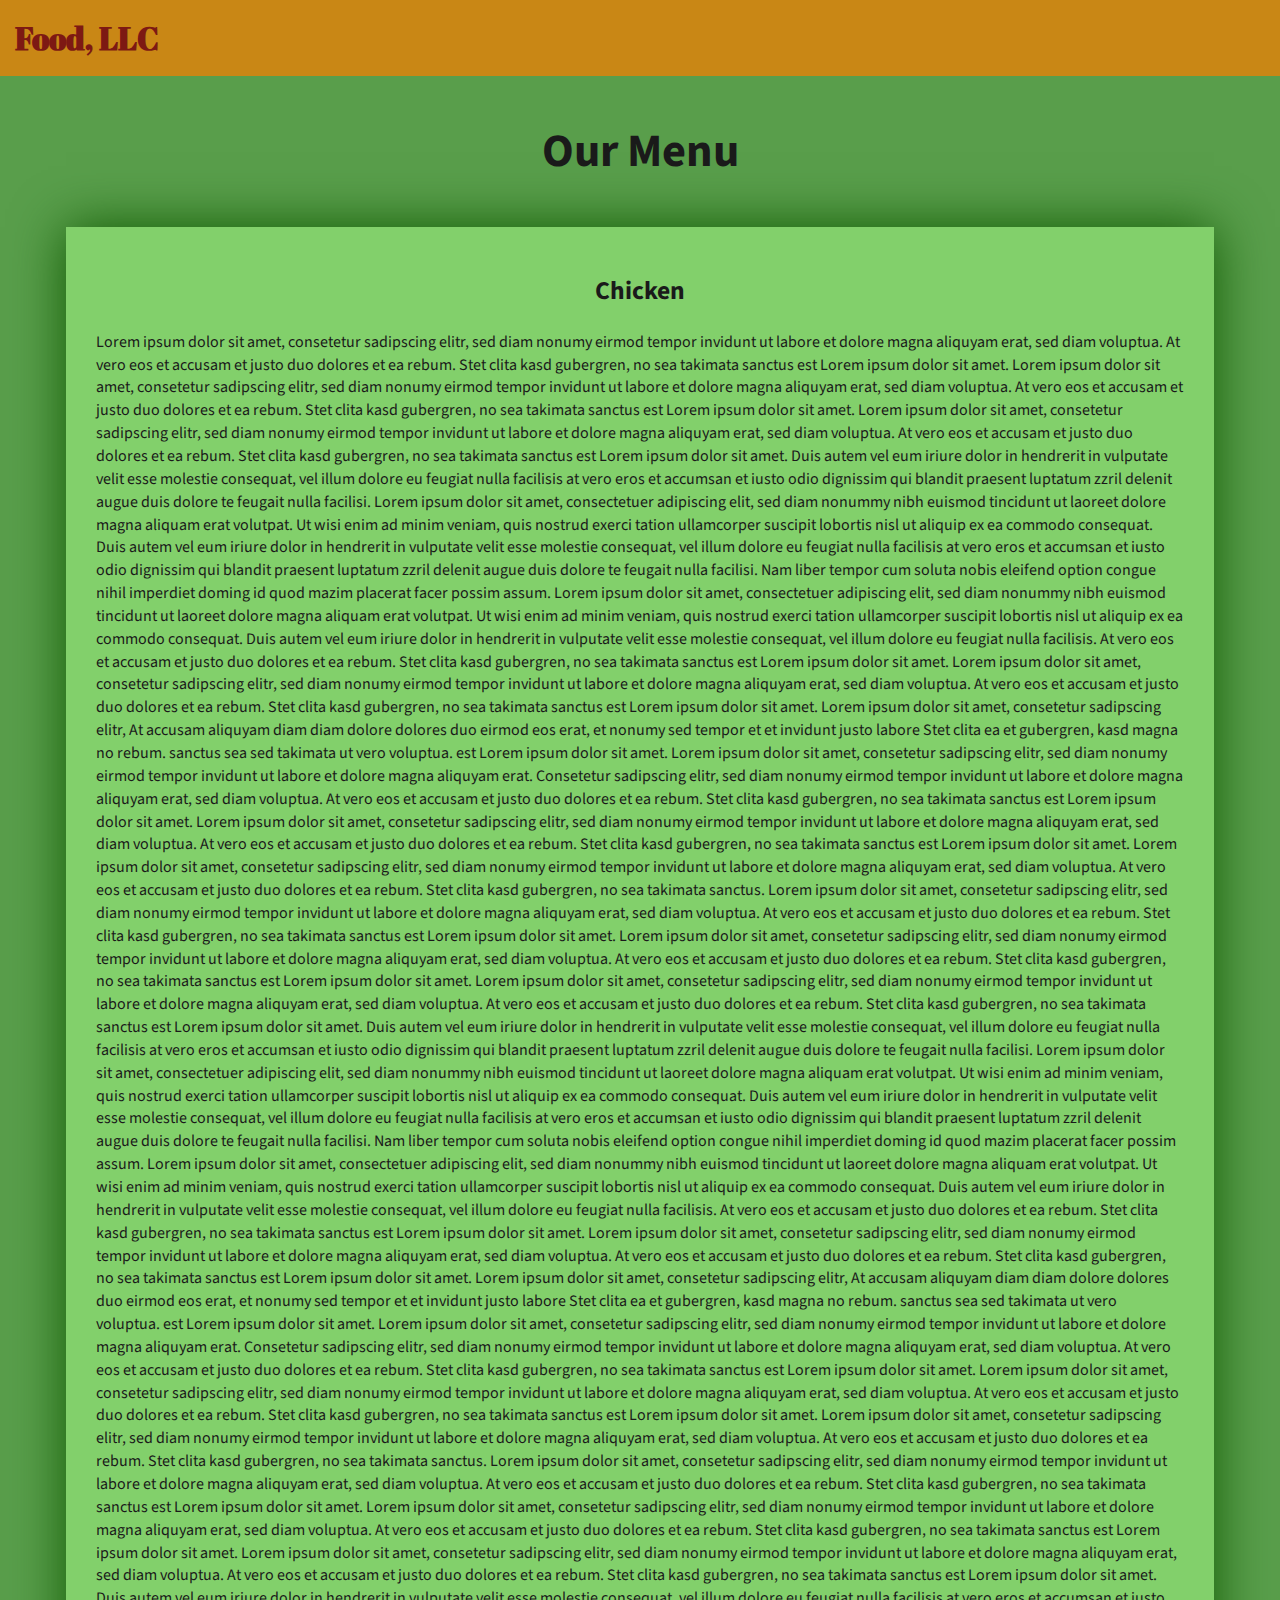
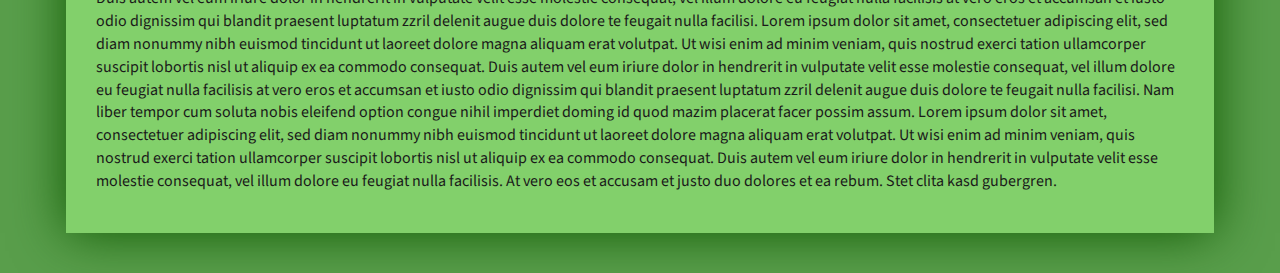
<file: mod3_solution/index_basic.html>
<!DOCTYPE html>
<html lang="zxx">

<head>
    <meta charset="utf-8">
    <meta http-equiv="X-UA-Compatible" content="IE=edge">
    <meta name="viewport" content="width=device-width, initial-scale=1">
    <title>Assignment Solution for Module 3</title>
    <link rel="stylesheet" href="css/bootstrap.min.css">
    <link rel="stylesheet" href="css/styles_basic.css">
    <link href="https://fonts.googleapis.com/css?family=Source+Sans+Pro" rel="stylesheet">
    <link href="https://fonts.googleapis.com/css?family=Abril+Fatface" rel="stylesheet">

    <!-- HTML5 shim and Respond.js for IE8 support of HTML5 elements and media queries -->
    <!-- WARNING: Respond.js doesn't work if you view the page via file:// -->
    <!--[if lt IE 9]>
      <script src="https://oss.maxcdn.com/html5shiv/3.7.2/html5shiv.min.js"></script>
      <script src="https://oss.maxcdn.com/respond/1.4.2/respond.min.js"></script>
    <![endif]-->
</head>

<body>
    <header>
        <nav id="header-nav" class="navbar navbar-default">
            <div class="container-fluid">
                <div class="navbar-header">
                    <div class="navbar-brand">
                        <a href="index_basic.html"><h1>Food, LLC</h1></a>
                    </div>

                    <button type="button" class="navbar-toggle collapsed visible-xs" data-toggle="collapse" data-target="#collapsable-nav" aria-expanded="false">
                        <span class="sr-only">Toggle navigation</span>
                        <span class="icon-bar"></span>
                        <span class="icon-bar"></span>
                        <span class="icon-bar"></span>
                    </button>
                </div>

                <div id="collapsable-nav" class="collapse navbar-collapse">
                    <ul id="nav-list" class="nav navbar-nav navbar-right visible-xs text-center">
                        <li>
                            <a><br class="hidden-xs"> Chicken</a>
                        </li>
                        <li>
                            <a><br class="hidden-xs"> Beef</a>
                        </li>
                        <li>
                            <a><br class="hidden-xs"> Sushi</a>
                        </li>
                    </ul>
                </div>
            </div>
        </nav>
    </header>

    <div id="main-content" class="container">
        <h2 id="top-heading" class="text-center">Our Menu</h2>
        <section id="main-section">
            <h3 class="text-center">Chicken</h3>
            <p>
                Lorem ipsum dolor sit amet, consetetur sadipscing elitr, sed diam nonumy eirmod tempor invidunt ut labore et dolore magna aliquyam erat, sed diam voluptua. At vero eos et accusam et justo duo dolores et ea rebum. Stet clita kasd gubergren, no sea takimata
                sanctus est Lorem ipsum dolor sit amet. Lorem ipsum dolor sit amet, consetetur sadipscing elitr, sed diam nonumy eirmod tempor invidunt ut labore et dolore magna aliquyam erat, sed diam voluptua. At vero eos et accusam et justo duo dolores
                et ea rebum. Stet clita kasd gubergren, no sea takimata sanctus est Lorem ipsum dolor sit amet. Lorem ipsum dolor sit amet, consetetur sadipscing elitr, sed diam nonumy eirmod tempor invidunt ut labore et dolore magna aliquyam erat, sed
                diam voluptua. At vero eos et accusam et justo duo dolores et ea rebum. Stet clita kasd gubergren, no sea takimata sanctus est Lorem ipsum dolor sit amet. Duis autem vel eum iriure dolor in hendrerit in vulputate velit esse molestie consequat,
                vel illum dolore eu feugiat nulla facilisis at vero eros et accumsan et iusto odio dignissim qui blandit praesent luptatum zzril delenit augue duis dolore te feugait nulla facilisi. Lorem ipsum dolor sit amet, consectetuer adipiscing elit,
                sed diam nonummy nibh euismod tincidunt ut laoreet dolore magna aliquam erat volutpat. Ut wisi enim ad minim veniam, quis nostrud exerci tation ullamcorper suscipit lobortis nisl ut aliquip ex ea commodo consequat. Duis autem vel eum iriure
                dolor in hendrerit in vulputate velit esse molestie consequat, vel illum dolore eu feugiat nulla facilisis at vero eros et accumsan et iusto odio dignissim qui blandit praesent luptatum zzril delenit augue duis dolore te feugait nulla
                facilisi. Nam liber tempor cum soluta nobis eleifend option congue nihil imperdiet doming id quod mazim placerat facer possim assum. Lorem ipsum dolor sit amet, consectetuer adipiscing elit, sed diam nonummy nibh euismod tincidunt ut laoreet
                dolore magna aliquam erat volutpat. Ut wisi enim ad minim veniam, quis nostrud exerci tation ullamcorper suscipit lobortis nisl ut aliquip ex ea commodo consequat. Duis autem vel eum iriure dolor in hendrerit in vulputate velit esse molestie
                consequat, vel illum dolore eu feugiat nulla facilisis. At vero eos et accusam et justo duo dolores et ea rebum. Stet clita kasd gubergren, no sea takimata sanctus est Lorem ipsum dolor sit amet. Lorem ipsum dolor sit amet, consetetur
                sadipscing elitr, sed diam nonumy eirmod tempor invidunt ut labore et dolore magna aliquyam erat, sed diam voluptua. At vero eos et accusam et justo duo dolores et ea rebum. Stet clita kasd gubergren, no sea takimata sanctus est Lorem
                ipsum dolor sit amet. Lorem ipsum dolor sit amet, consetetur sadipscing elitr, At accusam aliquyam diam diam dolore dolores duo eirmod eos erat, et nonumy sed tempor et et invidunt justo labore Stet clita ea et gubergren, kasd magna no
                rebum. sanctus sea sed takimata ut vero voluptua. est Lorem ipsum dolor sit amet. Lorem ipsum dolor sit amet, consetetur sadipscing elitr, sed diam nonumy eirmod tempor invidunt ut labore et dolore magna aliquyam erat. Consetetur sadipscing
                elitr, sed diam nonumy eirmod tempor invidunt ut labore et dolore magna aliquyam erat, sed diam voluptua. At vero eos et accusam et justo duo dolores et ea rebum. Stet clita kasd gubergren, no sea takimata sanctus est Lorem ipsum dolor
                sit amet. Lorem ipsum dolor sit amet, consetetur sadipscing elitr, sed diam nonumy eirmod tempor invidunt ut labore et dolore magna aliquyam erat, sed diam voluptua. At vero eos et accusam et justo duo dolores et ea rebum. Stet clita kasd
                gubergren, no sea takimata sanctus est Lorem ipsum dolor sit amet. Lorem ipsum dolor sit amet, consetetur sadipscing elitr, sed diam nonumy eirmod tempor invidunt ut labore et dolore magna aliquyam erat, sed diam voluptua. At vero eos
                et accusam et justo duo dolores et ea rebum. Stet clita kasd gubergren, no sea takimata sanctus. Lorem ipsum dolor sit amet, consetetur sadipscing elitr, sed diam nonumy eirmod tempor invidunt ut labore et dolore magna aliquyam erat, sed
                diam voluptua. At vero eos et accusam et justo duo dolores et ea rebum. Stet clita kasd gubergren, no sea takimata sanctus est Lorem ipsum dolor sit amet. Lorem ipsum dolor sit amet, consetetur sadipscing elitr, sed diam nonumy eirmod
                tempor invidunt ut labore et dolore magna aliquyam erat, sed diam voluptua. At vero eos et accusam et justo duo dolores et ea rebum. Stet clita kasd gubergren, no sea takimata sanctus est Lorem ipsum dolor sit amet. Lorem ipsum dolor sit
                amet, consetetur sadipscing elitr, sed diam nonumy eirmod tempor invidunt ut labore et dolore magna aliquyam erat, sed diam voluptua. At vero eos et accusam et justo duo dolores et ea rebum. Stet clita kasd gubergren, no sea takimata sanctus
                est Lorem ipsum dolor sit amet. Duis autem vel eum iriure dolor in hendrerit in vulputate velit esse molestie consequat, vel illum dolore eu feugiat nulla facilisis at vero eros et accumsan et iusto odio dignissim qui blandit praesent
                luptatum zzril delenit augue duis dolore te feugait nulla facilisi. Lorem ipsum dolor sit amet, consectetuer adipiscing elit, sed diam nonummy nibh euismod tincidunt ut laoreet dolore magna aliquam erat volutpat. Ut wisi enim ad minim
                veniam, quis nostrud exerci tation ullamcorper suscipit lobortis nisl ut aliquip ex ea commodo consequat. Duis autem vel eum iriure dolor in hendrerit in vulputate velit esse molestie consequat, vel illum dolore eu feugiat nulla facilisis
                at vero eros et accumsan et iusto odio dignissim qui blandit praesent luptatum zzril delenit augue duis dolore te feugait nulla facilisi. Nam liber tempor cum soluta nobis eleifend option congue nihil imperdiet doming id quod mazim placerat
                facer possim assum. Lorem ipsum dolor sit amet, consectetuer adipiscing elit, sed diam nonummy nibh euismod tincidunt ut laoreet dolore magna aliquam erat volutpat. Ut wisi enim ad minim veniam, quis nostrud exerci tation ullamcorper suscipit
                lobortis nisl ut aliquip ex ea commodo consequat. Duis autem vel eum iriure dolor in hendrerit in vulputate velit esse molestie consequat, vel illum dolore eu feugiat nulla facilisis. At vero eos et accusam et justo duo dolores et ea rebum.
                Stet clita kasd gubergren, no sea takimata sanctus est Lorem ipsum dolor sit amet. Lorem ipsum dolor sit amet, consetetur sadipscing elitr, sed diam nonumy eirmod tempor invidunt ut labore et dolore magna aliquyam erat, sed diam voluptua.
                At vero eos et accusam et justo duo dolores et ea rebum. Stet clita kasd gubergren, no sea takimata sanctus est Lorem ipsum dolor sit amet. Lorem ipsum dolor sit amet, consetetur sadipscing elitr, At accusam aliquyam diam diam dolore dolores
                duo eirmod eos erat, et nonumy sed tempor et et invidunt justo labore Stet clita ea et gubergren, kasd magna no rebum. sanctus sea sed takimata ut vero voluptua. est Lorem ipsum dolor sit amet. Lorem ipsum dolor sit amet, consetetur sadipscing
                elitr, sed diam nonumy eirmod tempor invidunt ut labore et dolore magna aliquyam erat. Consetetur sadipscing elitr, sed diam nonumy eirmod tempor invidunt ut labore et dolore magna aliquyam erat, sed diam voluptua. At vero eos et accusam
                et justo duo dolores et ea rebum. Stet clita kasd gubergren, no sea takimata sanctus est Lorem ipsum dolor sit amet. Lorem ipsum dolor sit amet, consetetur sadipscing elitr, sed diam nonumy eirmod tempor invidunt ut labore et dolore magna
                aliquyam erat, sed diam voluptua. At vero eos et accusam et justo duo dolores et ea rebum. Stet clita kasd gubergren, no sea takimata sanctus est Lorem ipsum dolor sit amet. Lorem ipsum dolor sit amet, consetetur sadipscing elitr, sed
                diam nonumy eirmod tempor invidunt ut labore et dolore magna aliquyam erat, sed diam voluptua. At vero eos et accusam et justo duo dolores et ea rebum. Stet clita kasd gubergren, no sea takimata sanctus. Lorem ipsum dolor sit amet, consetetur
                sadipscing elitr, sed diam nonumy eirmod tempor invidunt ut labore et dolore magna aliquyam erat, sed diam voluptua. At vero eos et accusam et justo duo dolores et ea rebum. Stet clita kasd gubergren, no sea takimata sanctus est Lorem
                ipsum dolor sit amet. Lorem ipsum dolor sit amet, consetetur sadipscing elitr, sed diam nonumy eirmod tempor invidunt ut labore et dolore magna aliquyam erat, sed diam voluptua. At vero eos et accusam et justo duo dolores et ea rebum.
                Stet clita kasd gubergren, no sea takimata sanctus est Lorem ipsum dolor sit amet. Lorem ipsum dolor sit amet, consetetur sadipscing elitr, sed diam nonumy eirmod tempor invidunt ut labore et dolore magna aliquyam erat, sed diam voluptua.
                At vero eos et accusam et justo duo dolores et ea rebum. Stet clita kasd gubergren, no sea takimata sanctus est Lorem ipsum dolor sit amet. Duis autem vel eum iriure dolor in hendrerit in vulputate velit esse molestie consequat, vel illum
                dolore eu feugiat nulla facilisis at vero eros et accumsan et iusto odio dignissim qui blandit praesent luptatum zzril delenit augue duis dolore te feugait nulla facilisi. Lorem ipsum dolor sit amet, consectetuer adipiscing elit, sed diam
                nonummy nibh euismod tincidunt ut laoreet dolore magna aliquam erat volutpat. Ut wisi enim ad minim veniam, quis nostrud exerci tation ullamcorper suscipit lobortis nisl ut aliquip ex ea commodo consequat. Duis autem vel eum iriure dolor
                in hendrerit in vulputate velit esse molestie consequat, vel illum dolore eu feugiat nulla facilisis at vero eros et accumsan et iusto odio dignissim qui blandit praesent luptatum zzril delenit augue duis dolore te feugait nulla facilisi.
                Nam liber tempor cum soluta nobis eleifend option congue nihil imperdiet doming id quod mazim placerat facer possim assum. Lorem ipsum dolor sit amet, consectetuer adipiscing elit, sed diam nonummy nibh euismod tincidunt ut laoreet dolore
                magna aliquam erat volutpat. Ut wisi enim ad minim veniam, quis nostrud exerci tation ullamcorper suscipit lobortis nisl ut aliquip ex ea commodo consequat. Duis autem vel eum iriure dolor in hendrerit in vulputate velit esse molestie
                consequat, vel illum dolore eu feugiat nulla facilisis. At vero eos et accusam et justo duo dolores et ea rebum. Stet clita kasd gubergren.
            </p>
        </section>

    </div>

    <!-- jQuery (Bootstrap JS plugins depend on it) -->
    <script src="js/jquery-3.1.1.min.js"></script>
    <script src="js/bootstrap.min.js"></script>
    <!-- <script src="js/script.js"></script> -->

</body>

</html>
</file>
<file: mod2_solution/css/style.css>
* {
    box-sizing: border-box;
    font-family: Helvetica;
}

body {
    background-color: #d6d6d6;
}

h1 {
    text-align: center;
    color: black;
}

section {
    border: 1px solid black;
    background-color: #b5c4d2;
    margin: 10px;
}

section>h2 {
    float: right;
    border-bottom: 1px solid black;
    border-left: 1px solid black;
    margin: 0;
    width: 230px;
    text-align: center;
    font-style: Times;
    font-size: 24px;
    font-weight: bold;
    height: 45px;
    padding-top: 10px;
}

section.Chicken>h2 {
    background-color: #76b8db;
}

section.Beef>h2 {
    background-color: #4f7acd;
}

section.Sushi>h2 {
    color: #e2e2e2;
    background-color: #10328a;
}

section>p {
    padding: 40px 15px 15px 15px;
}

.row {
    width: 100%;
}


/* Desktop view options */

@media (min-width: 992px) {
    .col-lg-1, .col-lg-2, .col-lg-3, .col-lg-4, .col-lg-5, .col-lg-6, .col-lg-7, .col-lg-8, .col-lg-9, .col-lg-10, .col-lg-11, .col-lg-12 {
        float: left;
    }
    .col-lg-1 {
        width: 8.33%;
    }
    .col-lg-2 {
        width: 16.66%;
    }
    .col-lg-3 {
        width: 25%;
    }
    .col-lg-4 {
        width: 33.33%;
    }
    .col-lg-5 {
        width: 41.66%;
    }
    .col-lg-6 {
        width: 50%;
    }
    .col-lg-7 {
        width: 58.33%;
    }
    .col-lg-8 {
        width: 66.66%;
    }
    .col-lg-9 {
        width: 74.99%;
    }
    .col-lg-10 {
        width: 83.33%;
    }
    .col-lg-11 {
        width: 91.66%;
    }
    .col-lg-12 {
        width: 100%;
    }
}


/* Tablet view options */

@media (min-width: 768px) and (max-width: 991px) {
    .col-md-1, .col-md-2, .col-md-3, .col-md-4, .col-md-5, .col-md-6, .col-md-7, .col-md-8, .col-md-9, .col-md-10, .col-md-11, .col-md-12 {
        float: left;
    }
    .col-md-1 {
        width: 8.33%;
    }
    .col-md-2 {
        width: 16.66%;
    }
    .col-md-3 {
        width: 25%;
    }
    .col-md-4 {
        width: 33.33%;
    }
    .col-md-5 {
        width: 41.66%;
    }
    .col-md-6 {
        width: 50%;
    }
    .col-md-7 {
        width: 58.33%;
    }
    .col-md-8 {
        width: 66.66%;
    }
    .col-md-9 {
        width: 74.99%;
    }
    .col-md-10 {
        width: 83.33%;
    }
    .col-md-11 {
        width: 91.66%;
    }
    .col-md-12 {
        width: 100%;
    }
}


/* Mobile view options */

@media (max-width: 767px) {
    .col-sm-1, .col-sm-2, .col-sm-3, .col-sm-4, .col-sm-5, .col-sm-6, .col-sm-7, .col-sm-8, .col-sm-9, .col-sm-10, .col-sm-11, .col-sm-12 {
        float: left;
    }
    .col-sm-1 {
        width: 8.33%;
    }
    .col-sm-2 {
        width: 16.66%;
    }
    .col-sm-3 {
        width: 25%;
    }
    .col-sm-4 {
        width: 33.33%;
    }
    .col-sm-5 {
        width: 41.66%;
    }
    .col-sm-6 {
        width: 50%;
    }
    .col-sm-7 {
        width: 58.33%;
    }
    .col-sm-8 {
        width: 66.66%;
    }
    .col-sm-9 {
        width: 74.99%;
    }
    .col-sm-10 {
        width: 83.33%;
    }
    .col-sm-11 {
        width: 91.66%;
    }
    .col-sm-12 {
        width: 100%;
    }
}
</file>
<file: mod3_solution/css/styles.css>
body {
    font-size: 16px;
    font-family: 'Source Sans Pro', sans-serif;
    color: #1a1a1a;
    background-color: #599e4b;
}


/** HEADER **/

#header-nav {
    background-color: #c98715;
    border-radius: 0;
    border: 0;
}

#header-nav button {
    margin-top: 22px;
}

.navbar-default .navbar-toggle:focus, .navbar-default .navbar-toggle:hover {
    background-color: #fce29e;
}

.navbar-collapse {
    border-top: 0;
}

.navbar-brand, .navbar-nav li a {
    line-height: 76px;
    height: 76px;
    padding-top: 0;
}

.navbar-brand h1 {
    color: #7d1913;
    font-family: 'Abril Fatface', cursive;
    font-weight: bolder;
    font-size: 1.8em;
}

.navbar-brand a:hover {
    text-decoration: none;
    text-shadow: 1px 1px 1px #fe9797;
}

#nav-list {
    background-color: #e4af34;
}

#nav-list a {
    /*text-align: center;*/
    font-weight: bolder;
    color: #282828;
    font-size: 1.2em;
}

#nav-list a:hover {
    color: #202020;
    background-color: #fce29e;
}

.navbar-header button.navbar-toggle, .navbar-header .icon-bar {
    border: 1px solid #7d1913;
}


/** END HEADER */


/** HOME PAGE **/

#main-content {
    width: 92%;
    margin-bottom: 30px;
}

#main-content h2 {
    font-size: 2.9em;
    font-weight: bold;
    margin-top: 30px;
    margin-bottom: 50px;
}

#main-content h3 {
    font-size: 1.6em;
    font-weight: bold;
    margin-bottom: 1em;
}

#chicken-tile, #beef-tile, #sushi-tile {
    width: 100%;
    padding: 20px;
    background-color: #99ed7b;
    margin-bottom: 60px;
    box-shadow: 0 0 80px #18580b;
}


/** END HOME PAGE **/
</file>
<file: mod5_solution/css/styles.css>
body {
  font-size: 16px;
  color: #fff;
  background-color: #61122f;
  font-family: 'Oxygen', sans-serif;
}

/** HEADER **/
#header-nav {
  background-color: #f6b319;
  border-radius: 0;
  border: 0;
}

#logo-img {
  background: url('../images/restaurant-logo_large.png') no-repeat;
  width: 150px;
  height: 150px;
  margin: 10px 15px 10px 0;
}

.navbar-brand {
  padding-top: 25px;
}
.navbar-brand h1 { /* Restaurant name */
  font-family: 'Lora', serif;
  color: #557c3e;
  font-size: 1.5em;
  text-transform: uppercase;
  font-weight: bold;
  text-shadow: 1px 1px 1px #222;
  margin-top: 0;
  margin-bottom: 0;
  line-height: .75;
}
.navbar-brand a:hover, .navbar-brand a:focus {
  text-decoration: none;
}
.navbar-brand p { /* Kosher cert */
  color: #000;
  text-transform: uppercase;
  font-size: .7em;
  margin-top: 15px;
}
.navbar-brand p span { /* Star-K */
  vertical-align: middle;
}

#nav-list {
  margin-top: 10px;
}
#nav-list a {
  color: #951C49;
  text-align: center;
}
#nav-list a:hover {
  background: #E7E7E7;
}
#nav-list a span {
  font-size: 1.8em;
}

#phone {
  margin-top: 5px;
}
#phone a { /* Phone number */
  text-align: right;
  padding-bottom: 0;
}
#phone div { /* We Deliver */
  color: #557c3e;
  text-align: right;
  padding-right: 15px;
}

.navbar-header button.navbar-toggle, .navbar-header .icon-bar {
  border: 1px solid #61122f;
}
.navbar-header button.navbar-toggle {
  clear: both;
  margin-top: -30px;
}
/* END HEADER */

/* FOOTER */
.panel-footer {
  margin-top: 30px;
  padding-top: 35px;
  padding-bottom: 30px;
  background-color: #222;
  border-top: 0;
}
.panel-footer div.row {
  margin-bottom: 35px;
}
#hours, #address {
  line-height: 2;
}
#hours > span, #address > span {
  font-size: 1.3em;
}
#address p {
  color: #557c3e;
  font-size: .8em;
  line-height: 1.8;
}
#testimonials {
  font-style: italic;
}
#testimonials p:nth-child(2) {
  margin-top: 25px;
}
/* END FOOTER */



/* HOME PAGE */
.container .jumbotron {
  box-shadow: 0 0 50px #3F0C1F;
  border: 2px solid #3F0C1F;
}

#menu-tile, #specials-tile, #map-tile {
  height: 250px;
  width: 100%;
  margin-bottom: 15px;
  position: relative;
  border: 2px solid #3F0C1F;
  overflow: hidden;
}
#menu-tile:hover, #specials-tile:hover, #map-tile:hover {
  box-shadow: 0 1px 5px 1px #cccccc;
}
#menu-tile {
  background: url('../images/menu-tile.jpg') no-repeat;
  background-position: center;
}
#specials-tile {
  background: url('../images/specials-tile.jpg') no-repeat;
  background-position: center;
}
#menu-tile span, #specials-tile span, #map-tile span {
  position: absolute;
  bottom: 0;
  right: 0;
  width: 100%;
  text-align: center;
  font-size: 1.6em;
  text-transform: uppercase;
  background-color: #000;
  color: #fff;
  opacity: .8;
}
/* END HOME PAGE */

/* MENU CATEGORIES PAGE */
.category-tile { 
  position: relative;
  border: 2px solid #3F0C1F;
  overflow: hidden;
  width: 200px;
  height: 200px;
  margin: 0 auto 15px;
}
.category-tile span {
  position: absolute;
  bottom: 0;
  right: 0;
  width: 100%;
  text-align: center;
  font-size: 1.2em;
  text-transform: uppercase;
  background-color: #000;
  color: #fff;
  opacity: .8;
}
.category-tile:hover {
  box-shadow: 0 1px 5px 1px #cccccc;
}

#menu-categories-title + div {
  margin-bottom: 50px;
}
/* END MENU CATEGORIES PAGE */

/* SINGLE CATEGORY PAGE */
.menu-item-tile {
  margin-bottom: 25px;
}
.menu-item-tile hr {
  width: 80%;
}
.menu-item-tile .menu-item-price {
  font-size: 1.1em;
  text-align: right;
  margin-top: -15px;
  margin-right: -15px;
}
.menu-item-tile .menu-item-price span {
  font-size: .6em;
}
.menu-item-photo {
  position: relative;
  border: 2px solid #3F0C1F; 
  overflow: hidden;
  padding: 0;
  margin-right: -15px;
  margin-left: auto;
  margin-bottom: 20px;
  max-width: 250px;
}
.menu-item-photo div {
  position: absolute;
  bottom: 0;
  right: 0;
  width: 80px;
  background-color: #557c3e;
  text-align: center;
}
.menu-item-description {
  padding-right: 30px;
}
h3.menu-item-title {
  margin: 0 0 10px;
}
.menu-item-details {
  font-size: .9em;
  font-style: italic;
}
/* END SINGLE CATEGORY PAGE */


/********** Large devices only **********/
@media (min-width: 1200px) {
  .container .jumbotron {
    background: url('../images/jumbotron_1200.jpg') no-repeat;
    height: 675px;
  }
}

/********** Medium devices only **********/
@media (min-width: 992px) and (max-width: 1199px) {
  /* Header */
  #logo-img {
    background: url('../images/restaurant-logo_medium.png') no-repeat;
    width: 100px;
    height: 100px;
    margin: 5px 5px 5px 0;
  }
  /* End Header */

  /* Home Page */
  .container .jumbotron {
    background: url('../images/jumbotron_992.jpg') no-repeat;
    height: 558px;
  }
  /* End Home Page */
}

/********** Small devices only **********/
@media (min-width: 768px) and (max-width: 991px) {
  /* Home Page */
  .container .jumbotron {
    background: url('../images/jumbotron_768.jpg') no-repeat;
    height: 432px;
  }
  /* End Home Page */
}

/********** Extra small devices only **********/
@media (max-width: 767px) {
  /* Header */
  .navbar-brand {
    padding-top: 10px;
    height: 80px;
  }
  .navbar-brand h1 { /* Restaurant name */
    padding-top: 10px;
    font-size: 5vw; /* 1vw = 1% of viewport width */
  }
  .navbar-brand p { /* Kosher cert */
    font-size: .6em;
    margin-top: 12px;
  }
  .navbar-brand p img { /* Star-K */
    height: 20px;
  }

  #collapsable-nav a { /* Collapsed nav menu text */
    font-size: 1.2em;
  }
  #collapsable-nav a span { /* Collapsed nav menu glyph */
    font-size: 1em;
    margin-right: 5px;
  }

  #call-btn > a {
    font-size: 1.5em;
    display: block;
    margin: 0 20px;
    padding: 10px;
    border: 2px solid #fff;
    background-color: #f6b319;
    color: #951c49;
  }
  #xs-deliver {
    margin-top: 5px;
    font-size: .7em;
    letter-spacing: .1em;
    text-transform: uppercase;
  }
  /* End Header */

  /* Footer */
  .panel-footer section {
    margin-bottom: 30px;
    text-align: center;
  }
  .panel-footer section:nth-child(3) {
    margin-bottom: 0; /* margin already exists on the whole row */
  }
  .panel-footer section hr {
    width: 50%;
  }
  /* End Footer */

  /* Home Page */
  .container .jumbotron {
    margin-top: 30px;
    padding: 0;
  }
  #menu-tile, #specials-tile {
    width: 360px;
    margin: 0 auto 15px;
  }

  .menu-item-photo {
    margin-right: auto;
  }
  .menu-item-tile .menu-item-price {
    text-align: center;
  }
  .menu-item-description {
    text-align: center;;
  }
}


/********** Super extra small devices Only :-) (e.g., iPhone 4) **********/
@media (max-width: 479px) {
  /* Header */
  .navbar-brand h1 { /* Restaurant name */
    padding-top: 5px;
    font-size: 6vw;
  }
  /* End Header */
  
  /* Home page */
  #menu-tile, #specials-tile {
    width: 280px;
    margin: 0 auto 15px;
  }

  .col-xxs-12 {
    position: relative;
    min-height: 1px;
    padding-right: 15px;
    padding-left: 15px;
    float: left;
    width: 100%;
  }
}
</file>
<file: site/css/styles.css>
.navbar
{

	background-color: lightblue;
}

.navbar-toggler
{
	align-self: center;
}
</file>
<file: mod3_solution/css/styles_basic.css>
body {
    font-size: 16px;
    font-family: 'Source Sans Pro', sans-serif;
    color: #1a1a1a;
    background-color: #599e4b;
}


/** HEADER **/

#header-nav {
    background-color: #c98715;
    border-radius: 0;
    border: 0;
}

#header-nav button {
    margin-top: 22px;
}

.navbar-default .navbar-toggle:focus, .navbar-default .navbar-toggle:hover {
    background-color: #fce29e;
}

.navbar-collapse {
    border-top: 0;
}

.navbar-brand, .navbar-nav li a {
    line-height: 76px;
    height: 76px;
    padding-top: 0;
}

.navbar-brand h1 {
    color: #7d1913;
    font-family: 'Abril Fatface', cursive;
    font-weight: bolder;
    font-size: 1.8em;
}

.navbar-brand a:hover {
    text-decoration: none;
    text-shadow: 1px 1px 1px #fe9797;
}

#nav-list {
    background-color: #e4af34;
}

#nav-list a {
    font-weight: bolder;
    color: #282828;
    font-size: 1.2em;
}

#nav-list a:hover {
    color: #202020;
    background-color: #fce29e;
}

.navbar-header button.navbar-toggle, .navbar-header .icon-bar {
    border: 1px solid #7d1913;
}


/** END HEADER */


/** HOME PAGE **/

#main-content {
    width: 92%;
    margin-bottom: 40px;
}

#main-content h2 {
    font-size: 2.9em;
    font-weight: bold;
    margin-top: 30px;
    margin-bottom: 50px;
}

#main-content h3 {
    font-size: 1.6em;
    font-weight: bold;
    margin-bottom: 1em;
}

#main-section {
    background-color: #82d06b;
    box-shadow: 0 0 50px #0f5900;
    padding: 30px;
}

/** END HOME PAGE **/
</file>
